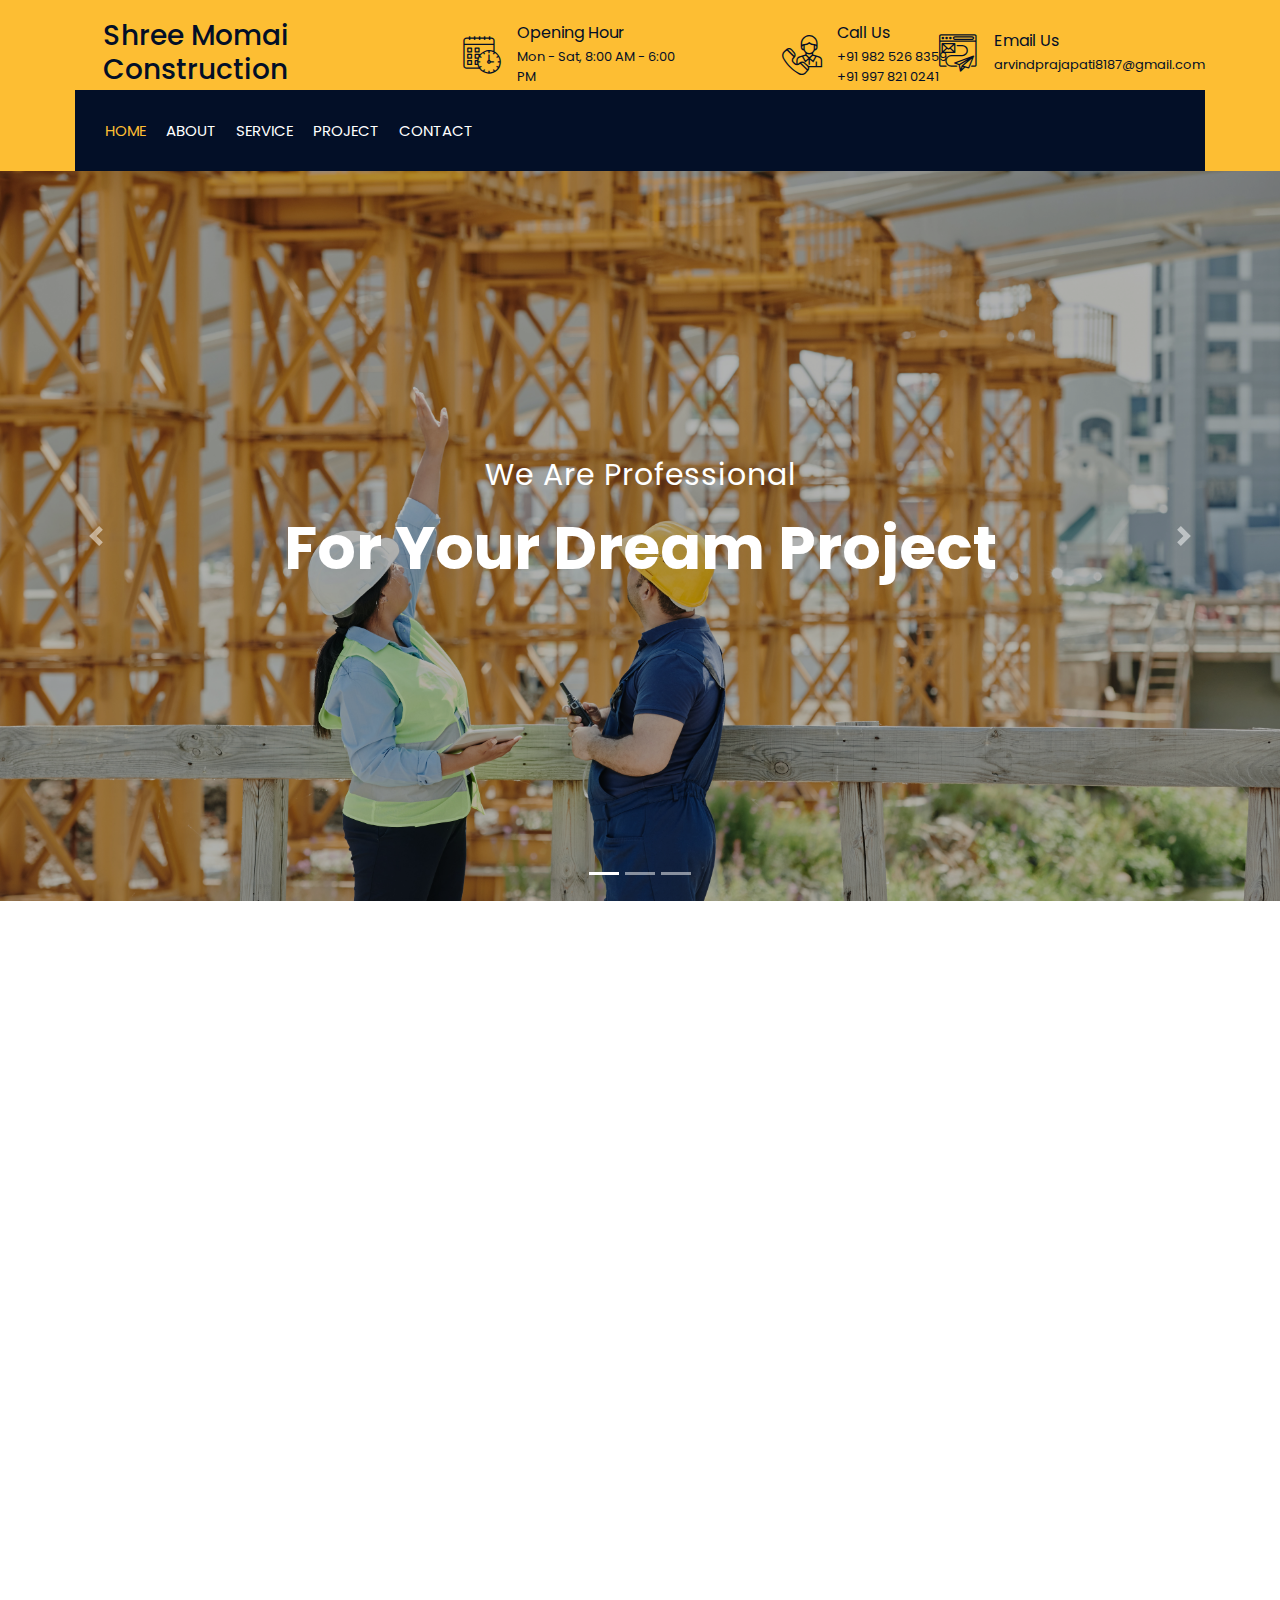
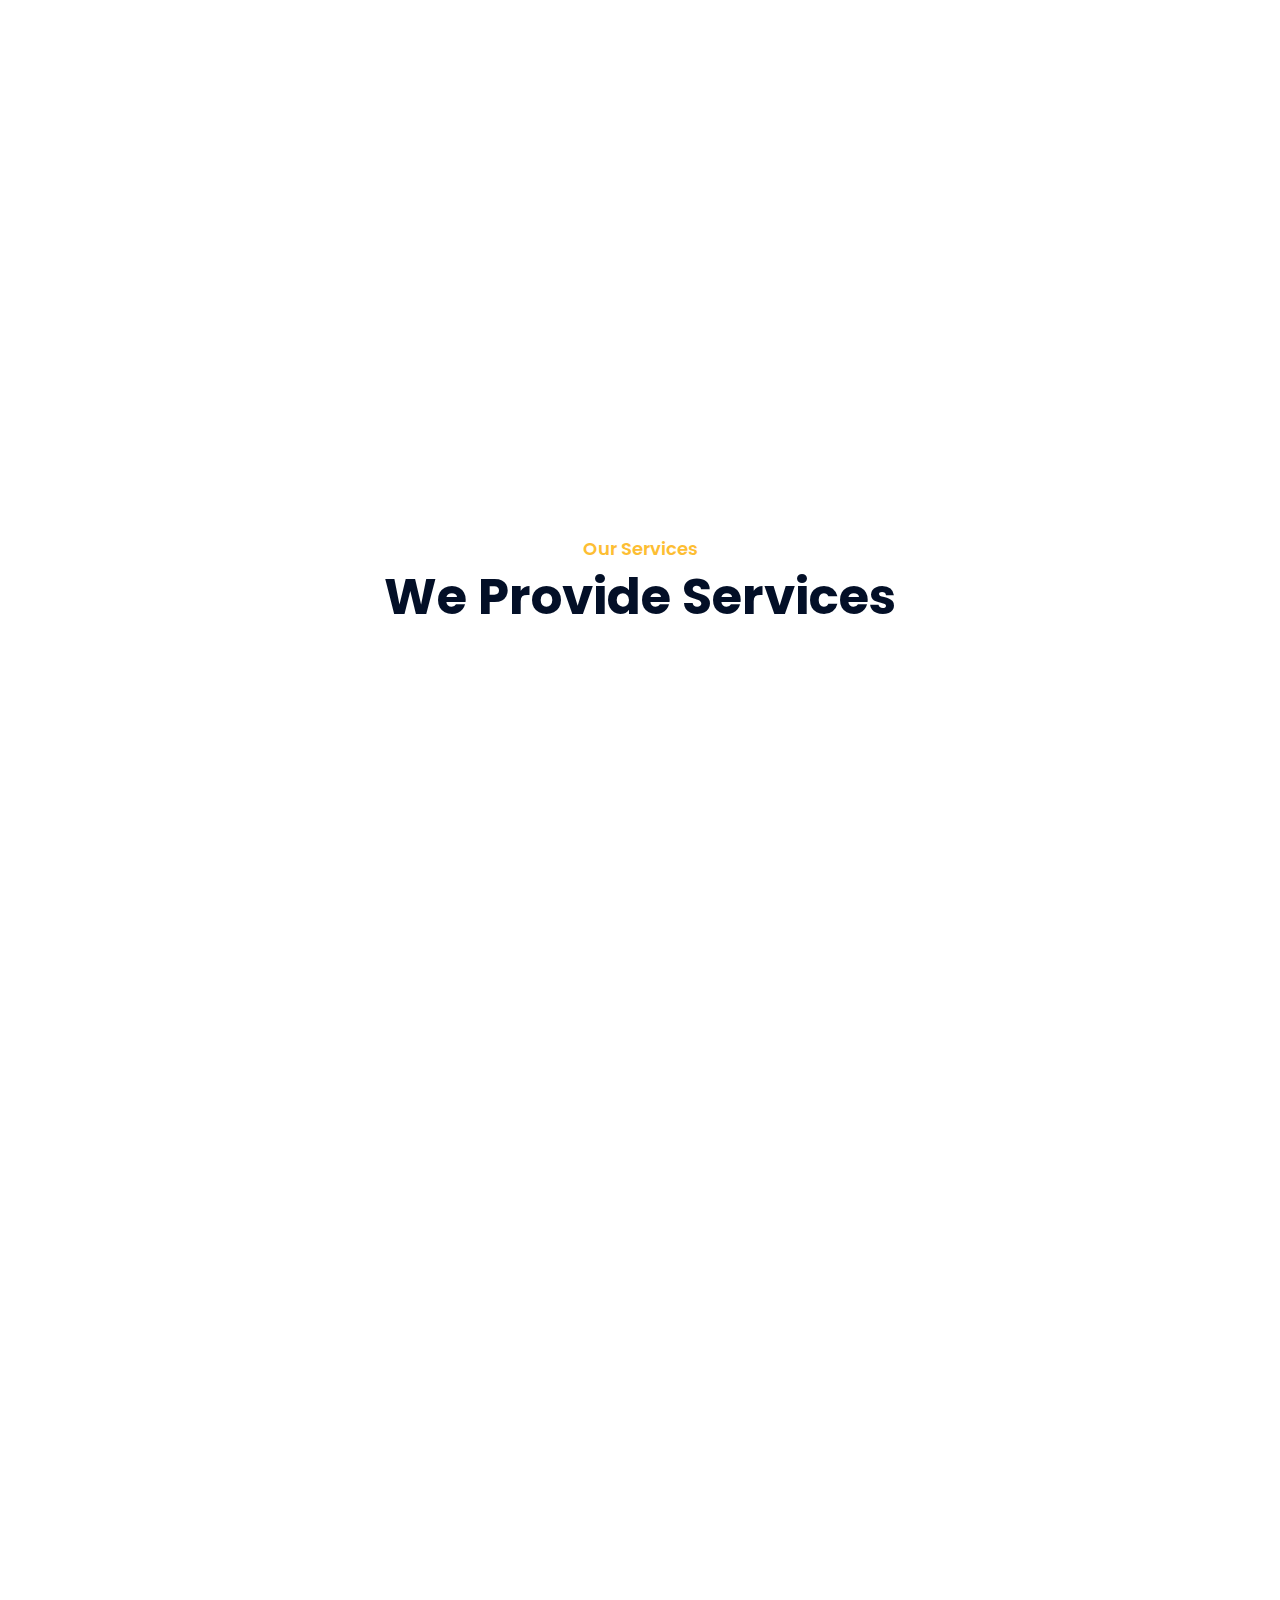
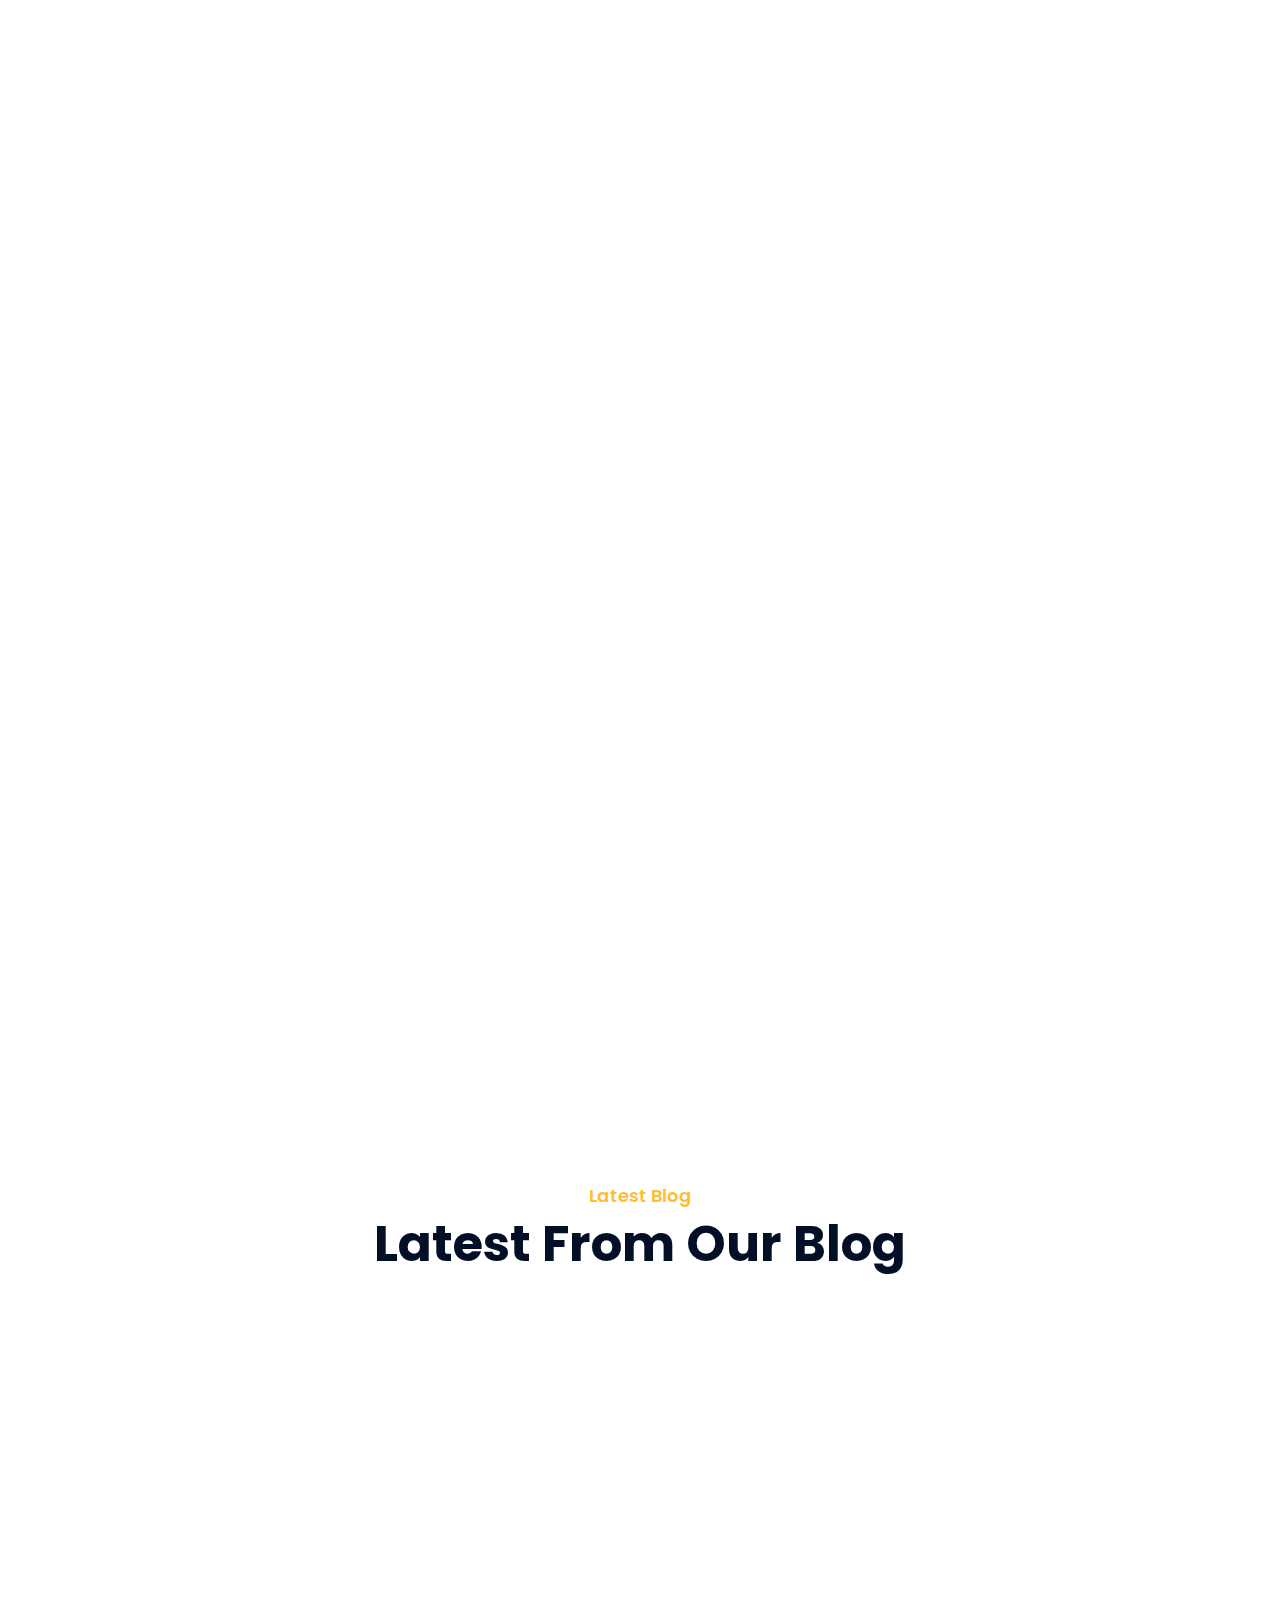
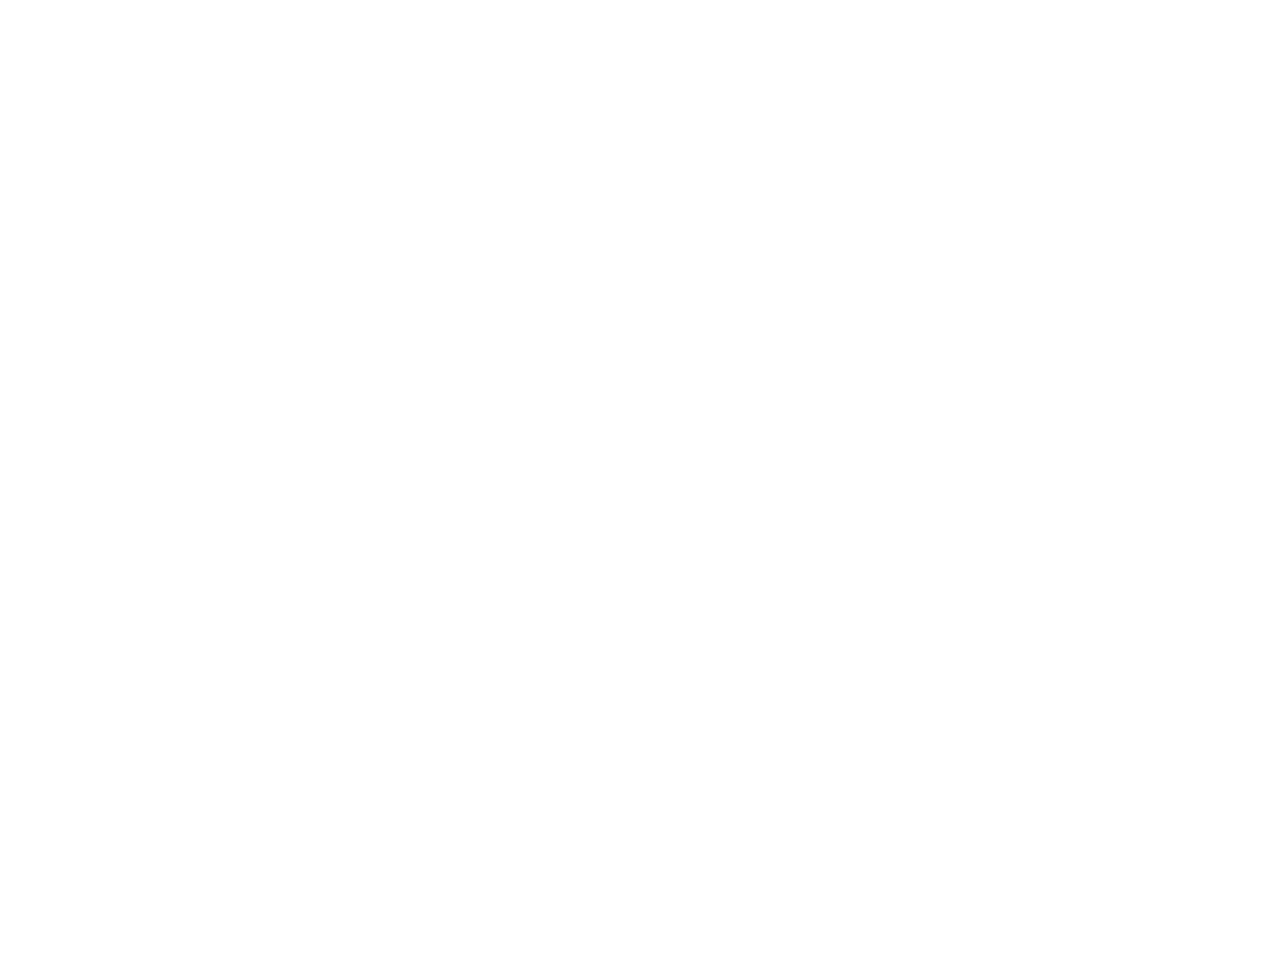
<file: index.html>
<!DOCTYPE html>
<html lang="en">
    <head>
        <meta charset="utf-8">
        <title>Momai Construction | Home</title>
        <meta content="width=device-width, initial-scale=1.0" name="viewport">
        <meta content="Construction Company Website Template" name="keywords">
        <meta content="Construction Company Website Template" name="description">

        <!-- Favicon -->
        <link href="img/favicon.ico" rel="icon">

        <!-- Google Font -->
        <link href="https://fonts.googleapis.com/css2?family=Poppins:wght@100;200;300;400;500;600;700;800;900&display=swap" rel="stylesheet">

        <!-- CSS Libraries -->
        <link href="https://stackpath.bootstrapcdn.com/bootstrap/4.4.1/css/bootstrap.min.css" rel="stylesheet">
        <link href="https://cdnjs.cloudflare.com/ajax/libs/font-awesome/5.10.0/css/all.min.css" rel="stylesheet">
        <link href="lib/flaticon/font/flaticon.css" rel="stylesheet"> 
        <link href="lib/animate/animate.min.css" rel="stylesheet">
        <link href="lib/owlcarousel/assets/owl.carousel.min.css" rel="stylesheet">
        <link href="lib/lightbox/css/lightbox.min.css" rel="stylesheet">
        <link href="lib/slick/slick.css" rel="stylesheet">
        <link href="lib/slick/slick-theme.css" rel="stylesheet">

        <link href="css/style.css" rel="stylesheet">
    </head>

    <body>
        <div class="wrapper">
            <!-- Top Bar Start -->
            <div class="top-bar">
                <div class="container-fluid">
                    <div class="row align-items-center">
                        <div class="col-lg-4 col-md-12">
                            <div class="logo">
                                <a href="index.html">
                                    <h3 class="heading-info">Shree Momai Construction</h3>
                                </a>
                            </div>
                        </div>
                        <div class="col-lg-8 col-md-7 d-none d-lg-block">
                            <div class="row">
                                <div class="col-4">
                                    <div class="top-bar-item">
                                        <div class="top-bar-icon">
                                            <i class="flaticon-calendar"></i>
                                        </div>
                                        <div class="top-bar-text">
                                            <h3>Opening Hour</h3>
                                            <p>Mon - Sat, 8:00 AM - 6:00 PM</p>
                                        </div>
                                    </div>
                                </div>
                                <div class="col-4">
                                    <div class="top-bar-item">
                                        <div class="top-bar-icon">
                                            <i class="flaticon-call"></i>
                                        </div>
                                        <div class="top-bar-text">
                                            <h3>Call Us</h3>
                                            <p><a href="tel:9825268359" class="email-info">+91 982 526 8359 <br/> +91 997 821 0241</a></p>
                                        </div>
                                    </div>
                                </div>
                                <div class="col-4">
                                    <div class="top-bar-item">
                                        <div class="top-bar-icon">
                                            <i class="flaticon-send-mail"></i>
                                        </div>
                                        <div class="top-bar-text">
                                            <h3>Email Us</h3>
                                            <p><a href="mailto:arvindprajapati8187@gmail.com" class="email-info">arvindprajapati8187@gmail.com</a></p>
                                        </div>
                                    </div>
                                </div>
                            </div>
                        </div>
                    </div>
                </div>
            </div>
            <!-- Top Bar End -->

            <!-- Nav Bar Start -->
            <div class="nav-bar">
                <div class="container-fluid">
                    <nav class="navbar navbar-expand-lg bg-dark navbar-dark">
                        <a href="#" class="navbar-brand">MENU</a>
                        <button type="button" class="navbar-toggler" data-toggle="collapse" data-target="#navbarCollapse">
                            <span class="navbar-toggler-icon"></span>
                        </button>

                        <div class="collapse navbar-collapse justify-content-between" id="navbarCollapse">
                            <div class="navbar-nav mr-auto">
                                <a href="index.html" class="nav-item nav-link active">Home</a>
                                <a href="about.html" class="nav-item nav-link">About</a>
                                <a href="service.html" class="nav-item nav-link">Service</a>
                                <a href="portfolio.html" class="nav-item nav-link">Project</a>
                                <a href="contact.html" class="nav-item nav-link">Contact</a>
                            </div>
                        </div>
                    </nav>
                </div>
            </div>
            <!-- Nav Bar End -->


            <!-- Carousel Start -->
            <div id="carousel" class="carousel slide" data-ride="carousel">
                <ol class="carousel-indicators">
                    <li data-target="#carousel" data-slide-to="0" class="active"></li>
                    <li data-target="#carousel" data-slide-to="1"></li>
                    <li data-target="#carousel" data-slide-to="2"></li>
                </ol>
                <div class="carousel-inner">
                    <div class="carousel-item active">
                        <img src="img/carousel-4.jpg" alt="Carousel Image">
                        <div class="carousel-caption">
                            <p class="animated fadeInRight">We Are Professional</p>
                            <h1 class="animated fadeInLeft">For Your Dream Project</h1>
                        </div>
                    </div>

                    <div class="carousel-item">
                        <img src="img/carousel-5.jpg" alt="Carousel Image">
                        <div class="carousel-caption">
                            <p class="animated fadeInRight">Professional Builder</p>
                            <h1 class="animated fadeInLeft">We Build Your Home</h1>
                        </div>
                    </div>

                    <div class="carousel-item">
                        <img src="img/carousel-6.jpg" alt="Carousel Image">
                        <div class="carousel-caption">
                            <p class="animated fadeInRight">We Are Trusted</p>
                            <h1 class="animated fadeInLeft">For Your Dream Home</h1>
                        </div>
                    </div>
                </div>

                <a class="carousel-control-prev" href="#carousel" role="button" data-slide="prev">
                    <span class="carousel-control-prev-icon" aria-hidden="true"></span>
                    <span class="sr-only">Previous</span>
                </a>
                <a class="carousel-control-next" href="#carousel" role="button" data-slide="next">
                    <span class="carousel-control-next-icon" aria-hidden="true"></span>
                    <span class="sr-only">Next</span>
                </a>
            </div>
            <!-- Carousel End -->


            <!-- Feature Start-->
            <div class="feature wow fadeInUp" data-wow-delay="0.1s">
                <div class="container-fluid">
                    <div class="row align-items-center">
                        <div class="col-lg-4 col-md-12">
                            <div class="feature-item">
                                <div class="feature-icon">
                                    <i class="flaticon-worker"></i>
                                </div>
                                <div class="feature-text">
                                    <h3>Expert Worker</h3>
                                    <p>The responsibilities of a construction worker will very depending on the role they carry out.</p>
                                </div>
                            </div>
                        </div>
                        <div class="col-lg-4 col-md-12">
                            <div class="feature-item">
                                <div class="feature-icon">
                                    <i class="flaticon-building"></i>
                                </div>
                                <div class="feature-text">
                                    <h3>Quality Work</h3>
                                    <p>Construction industry can be defined as the attainment of acceptable levels of performance from construction activities.</p>
                                </div>
                            </div>
                        </div>
                        <div class="col-lg-4 col-md-12">
                            <div class="feature-item">
                                <div class="feature-icon">
                                    <i class="flaticon-call"></i>
                                </div>
                                <div class="feature-text">
                                    <h3>24/7 Support</h3>
                                    <p>We are available 24/7 for customer support. <b>Shree Momai Construction</b> believes in quality works and materials.</p>
                                </div>
                            </div>
                        </div>
                    </div>
                </div>
            </div>
            <!-- Feature End-->


            <!-- About Start -->
            <div class="about wow fadeInUp" data-wow-delay="0.1s">
                <div class="container">
                    <div class="row align-items-center">
                        <div class="col-lg-5 col-md-6">
                            <div class="about-img">
                                <img src="img/about-1.jpg" alt="Image">
                            </div>
                        </div>
                        <div class="col-lg-7 col-md-6">
                            <div class="section-header text-left">
                                <p>Welcome to <b>Shree Momai Construction</b></p>
                                <h2>15 Years Experience</h2>
                            </div>
                            <div class="about-text">
                                <p>
                                    <b>Shree Momai Construction</b> is a Indian-based, Construction services company and is a leading builder in diverse market segments. The company has earned recognition for undertaking large and complex projects, fostering innovation, embracing emerging technologies, and making a difference for their clients, employees and community.
                                </p>
                                <p>
                                    Our reputation for integrity, working safely, delivering complex and challenging projects, and driving innovation to bring our whole industry forward has been earned over many years.
                                </p>
                            </div>
                        </div>
                    </div>
                </div>
            </div>
            <!-- About End -->


            <!-- Fact Start -->
            <div class="fact">
                <div class="container-fluid">
                    <div class="row counters">
                        <div class="col-md-6 fact-left wow slideInLeft">
                            <div class="row">
                                <div class="col-6">
                                    <div class="fact-icon">
                                        <i class="flaticon-worker"></i>
                                    </div>
                                    <div class="fact-text">
                                        <h2 data-toggle="counter-up">109</h2>
                                        <p>Expert Workers</p>
                                    </div>
                                </div>
                                <div class="col-6">
                                    <div class="fact-icon">
                                        <i class="flaticon-building"></i>
                                    </div>
                                    <div class="fact-text">
                                        <h2 data-toggle="counter-up">250</h2>
                                        <p>Happy Clients</p>
                                    </div>
                                </div>
                            </div>
                        </div>
                        <div class="col-md-6 fact-right wow slideInRight">
                            <div class="row">
                                <div class="col-6">
                                    <div class="fact-icon">
                                        <i class="flaticon-address"></i>
                                    </div>
                                    <div class="fact-text">
                                        <h2 data-toggle="counter-up">350</h2>
                                        <p>Completed Projects</p>
                                    </div>
                                </div>
                                <div class="col-6">
                                    <div class="fact-icon">
                                        <i class="flaticon-crane"></i>
                                    </div>
                                    <div class="fact-text">
                                        <h2 data-toggle="counter-up">120</h2>
                                        <p>Running Projects</p>
                                    </div>
                                </div>
                            </div>
                        </div>
                    </div>
                </div>
            </div>
            <!-- Fact End -->


            <!-- Service Start -->
            <div class="service">
                <div class="container">
                    <div class="section-header text-center">
                        <p>Our Services</p>
                        <h2>We Provide Services</h2>
                    </div>
                    <div class="row">
                        <div class="col-lg-4 col-md-6 wow fadeInUp" data-wow-delay="0.1s">
                            <div class="service-item">
                                <div class="service-img">
                                    <img src="img/service-1.jpg" alt="Image">
                                    <div class="service-overlay">
                                        <p>
                                            When there is a plan to develop a new building, it is very necessary to have an idea about the start and the end of the building project.
                                        </p>
                                    </div>
                                </div>
                                <div class="service-text">
                                    <h3>Building Construction</h3>
                                    <a class="btn" href="img/service-1.jpg" data-lightbox="service">+</a>
                                </div>
                            </div>
                        </div>
                        <div class="col-lg-4 col-md-6 wow fadeInUp" data-wow-delay="0.2s">
                            <div class="service-item">
                                <div class="service-img">
                                    <img src="img/service-2.jpg" alt="Image">
                                    <div class="service-overlay">
                                        <p>
                                            The term <b>renovation</b> refers to the process of returning something to a good state of repair. In the construction industry, renovation refers to the process of improving or modernising an old, damaged or defective building.
                                        </p>
                                    </div>
                                </div>
                                <div class="service-text">
                                    <h3>House Renovation</h3>
                                    <a class="btn" href="img/service-2.jpg" data-lightbox="service">+</a>
                                </div>
                            </div>
                        </div>
                        <div class="col-lg-4 col-md-6 wow fadeInUp" data-wow-delay="0.3s">
                            <div class="service-item">
                                <div class="service-img">
                                    <img src="img/service-3.jpg" alt="Image">
                                    <div class="service-overlay">
                                        <p>
                                            Architecture as 'the practice of the architect' refers to planning, designing and constructing form, space and ambience. It extends from urban design and masterplanning to building design, the design of individual spaces and even fixtures and fittings.
                                        </p>
                                    </div>
                                </div>
                                <div class="service-text">
                                    <h3>Architecture Design</h3>
                                    <a class="btn" href="img/service-3.jpg" data-lightbox="service">+</a>
                                </div>
                            </div>
                        </div>
                        <div class="col-lg-4 col-md-6 wow fadeInUp" data-wow-delay="0.4s">
                            <div class="service-item">
                                <div class="service-img">
                                    <img src="img/service-4.jpg" alt="Image">
                                    <div class="service-overlay">
                                        <p>
                                            Interior design is the art and science of enhancing the interior of a building to achieve a healthier and more aesthetically pleasing environment for the people using the space. An interior designer is someone who plans, researches, coordinates, and manages such enhancement projects.
                                        </p>
                                    </div>
                                </div>
                                <div class="service-text">
                                    <h3>Interior Design</h3>
                                    <a class="btn" href="img/service-4.jpg" data-lightbox="service">+</a>
                                </div>
                            </div>
                        </div>
                        <div class="col-lg-4 col-md-6 wow fadeInUp" data-wow-delay="0.5s">
                            <div class="service-item">
                                <div class="service-img">
                                    <img src="img/service-5.jpg" alt="Image">
                                    <div class="service-overlay">
                                        <p>
                                            Building repairs and maintenance services mainly includes works undertaken for maintaining proper condition of buildings, its services and works in ordinary use. The use for which buildings are designed is the main factor in determining the required standard of maintenance.
                                        </p>
                                    </div>
                                </div>
                                <div class="service-text">
                                    <h3>Fixing & Support</h3>
                                    <a class="btn" href="img/service-5.jpg" data-lightbox="service">+</a>
                                </div>
                            </div>
                        </div>
                        <div class="col-lg-4 col-md-6 wow fadeInUp" data-wow-delay="0.6s">
                            <div class="service-item">
                                <div class="service-img">
                                    <img src="img/service-6.jpg" alt="Image">
                                    <div class="service-overlay">
                                        <p>
                                            The painting work procedure is the finishing item in any construction. Painting affects the total appearance of a building from inside and outside. Therefore, it should be carried out with the great skill of workmanship.
                                        </p>
                                    </div>
                                </div>
                                <div class="service-text">
                                    <h3>Painting</h3>
                                    <a class="btn" href="img/service-6.jpg" data-lightbox="service">+</a>
                                </div>
                            </div>
                        </div>
                    </div>
                </div>
            </div>
            <!-- Service End -->


            <!-- Video Start -->
            <div class="video wow fadeIn" data-wow-delay="0.1s">
                <div class="container">
                    <button type="button" class="btn-play" data-toggle="modal" data-src="img/video.mp4" data-target="#videoModal">
                        <span></span>
                    </button>
                </div>
            </div>
            
            <div class="modal fade" id="videoModal" tabindex="-1" role="dialog" aria-labelledby="exampleModalLabel" aria-hidden="true">
                <div class="modal-dialog" role="document">
                    <div class="modal-content">
                        <div class="modal-body">
                            <button type="button" class="close" data-dismiss="modal" aria-label="Close">
                                <span aria-hidden="true">&times;</span>
                            </button>        
                            <!-- 16:9 aspect ratio -->
                            <div class="embed-responsive embed-responsive-16by9">
                                <iframe class="embed-responsive-item" src="" id="video"  allowscriptaccess="always" allow="autoplay"></iframe>
                            </div>
                        </div>
                    </div>
                </div>
            </div>
            <!-- Video End -->


            <!-- Testimonial Start -->
            <div class="testimonial wow fadeIn" data-wow-delay="0.1s">
                <div class="container">
                    <div class="row">
                        <div class="col-12">
                            <div class="testimonial-slider-nav">
                                <div class="slider-nav"><img src="img/testimonial-1.jpg" alt="Testimonial"></div>
                                <div class="slider-nav"><img src="img/testimonial-2.jpg" alt="Testimonial"></div>
                                <div class="slider-nav"><img src="img/testimonial-3.jpg" alt="Testimonial"></div>
                                <div class="slider-nav"><img src="img/testimonial-4.jpg" alt="Testimonial"></div>
                            </div>
                        </div>
                    </div>
                    <div class="row">
                        <div class="col-12">
                            <div class="testimonial-slider">
                                <div class="slider-item">
                                    <h3>Nilesh Patel</h3>
                                    <p>They did such a great job and were quick and efficient. Also, our backyard is cleaner now than it was before they came! We would definitely recommend to anyone looking to have their roof replaced.</p>
                                </div>
                                <div class="slider-item">
                                    <h3>Yogesh Ahir</h3>
                                    <p>Super, dependable family owned company. Does top notch work and great to work with. Very professional, and there to take care of your family’s biggest investment Highly recommend this company.</p>
                                </div>
                                <div class="slider-item">
                                    <h3>Divesh Desai</h3>
                                    <p>We have been lucky to have worked together with Shree Momai Construction on several projects over the past year. They offer professional quality in all of their projects. Any homeowner choosing to work with them will be very pleased and extremely satisfied.</p>
                                </div>
                                <div class="slider-item">
                                    <h3>Yash Sharma</h3>
                                    <p>I highly recommend Shree Momai Construction. The estimate was done by the owner and he stayed right on target. They crew is very skilled. They were efficient, responsive and easy to communicate with. Our siding and awnings look amazing! It feels like we are in a brand new house.</p>
                                </div>
                            </div>
                        </div>
                    </div>
                </div>
            </div>
            <!-- Testimonial End -->


            <!-- Blog Start -->
            <div class="blog">
                <div class="container">
                    <div class="section-header text-center">
                        <p>Latest Blog</p>
                        <h2>Latest From Our Blog</h2>
                    </div>
                    <div class="row">
                        <div class="col-lg-4 col-md-6 wow fadeInUp" data-wow-delay="0.2s">
                            <div class="blog-item">
                                <div class="blog-img">
                                    <img src="img/latest-blog-1.jpg" alt="Image">
                                </div>
                                <div class="blog-title">
                                    <h3>Bhatia - Surat</h3>
                                    <a class="btn" href="">+</a>
                                </div>
                                <div class="blog-text">
                                    <p>
                                        When we started our journey towards a more comfortable home for our family, initially we were hesitating with other ideas such as moving to a larger home, or knocking down and rebuilding.The site was left clean and tidy at the end of each day. 
                                    </p>
                                </div>
                            </div>
                        </div>
                        <div class="col-lg-4 col-md-6 wow fadeInUp">
                            <div class="blog-item">
                                <div class="blog-img">
                                    <img src="img/latest-blog-2.jpg" alt="Image">
                                </div>
                                <div class="blog-title">
                                    <h3>Vesu - Surat</h3>
                                    <a class="btn" href="">+</a>
                                </div>
                                <div class="blog-text">
                                    <p>
                                        The designer added a lot of value giving us more functionality and storage plus improved the look /appeal of our addition from the street. The building team were very courteous but most importantly very good.
                                    </p>
                                </div>
                            </div>
                        </div>
                        <div class="col-lg-4 col-md-6 wow fadeInUp" data-wow-delay="0.2s">
                            <div class="blog-item">
                                <div class="blog-img">
                                    <img src="img/latest-blog-3.jpg" alt="Image">
                                </div>
                                <div class="blog-title">
                                    <h3>Sachin - Surat</h3>
                                    <a class="btn" href="">+</a>
                                </div>
                                <div class="blog-text">
                                    <p>
                                        It is with pleasure that we provide a recommendation for Addbuild. We added a master bedroom, ensuite, and walk in robe to our existing two storey home. From the beginning we felt very comfortable with Addbuild's approach.  
                                    </p>
                                </div>
                            </div>
                        </div>
                    </div>
                </div>
            </div>
            <!-- Blog End -->


            <!-- Footer Start -->
            <div class="footer wow fadeIn" data-wow-delay="0.3s">
                <div class="container">
                    <div class="row">
                        <div class="col-md-6 col-lg-3">
                            <div class="footer-contact">
                                <h2>Office Contact</h2>
                                <p><i class="fa fa-map-marker-alt"></i>327, Santinagar Karan Gam Surat, Gujarat - 394305</p>
                                <p><i class="fa fa-phone-alt"></i>+91 982 526 8359 <br/> +91 997 821 0241</p>
                                <div class="email-container">
                                    <i class="fas fa-envelope"></i>
                                    <p>arvindprajapati8187@gmail.com</p>
                                </div>
                            </div>
                        </div>
                        <div class="col-md-6 col-lg-3">
                            <div class="footer-link">
                                <h2>Services Areas</h2>
                                <a href="">Building Construction</a>
                                <a href="">House Renovation</a>
                                <a href="">Architecture Design</a>
                                <a href="">Interior Design</a>
                                <a href="">Painting</a>
                            </div>
                        </div>
                        <div class="col-md-6 col-lg-3">
                            <div class="footer-link">
                                <h2>Useful Pages</h2>
                                <a href="about.html">About Us</a>
                                <a href="contact.html">Contact Us</a>
                                <a href="service.html">Service</a>
                                <a href="portfolio.html">Projects</a>
                            </div>
                        </div>
                    </div>
                </div>
                <div class="container copyright">
                    <div class="row">
                        <div class="col-md-6">
                            <p>&copy; <script>document.write(new Date().getFullYear())</script> <a href="#">Shree Momai Construction</a>, All Right Reserved.</p>
                        </div>
                        <div class="col-md-6">
                            <p>Designed By <a href="javascript:void(0)">Jaydeep Prajapati & Harsh Lad</a></p>
                        </div>
                    </div>
                </div>
            </div>
            <!-- Footer End -->

            <a href="#" class="back-to-top"><i class="fa fa-chevron-up"></i></a>
        </div>

        <!-- JavaScript Libraries -->
        <script src="https://code.jquery.com/jquery-3.4.1.min.js"></script>
        <script src="https://stackpath.bootstrapcdn.com/bootstrap/4.4.1/js/bootstrap.bundle.min.js"></script>
        <script src="lib/easing/easing.min.js"></script>
        <script src="lib/wow/wow.min.js"></script>
        <script src="lib/owlcarousel/owl.carousel.min.js"></script>
        <script src="lib/isotope/isotope.pkgd.min.js"></script>
        <script src="lib/lightbox/js/lightbox.min.js"></script>
        <script src="lib/waypoints/waypoints.min.js"></script>
        <script src="lib/counterup/counterup.min.js"></script>
        <script src="lib/slick/slick.min.js"></script>

        <!-- Template Javascript -->
        <script src="js/main.js"></script>
    </body>
</html>
</file>
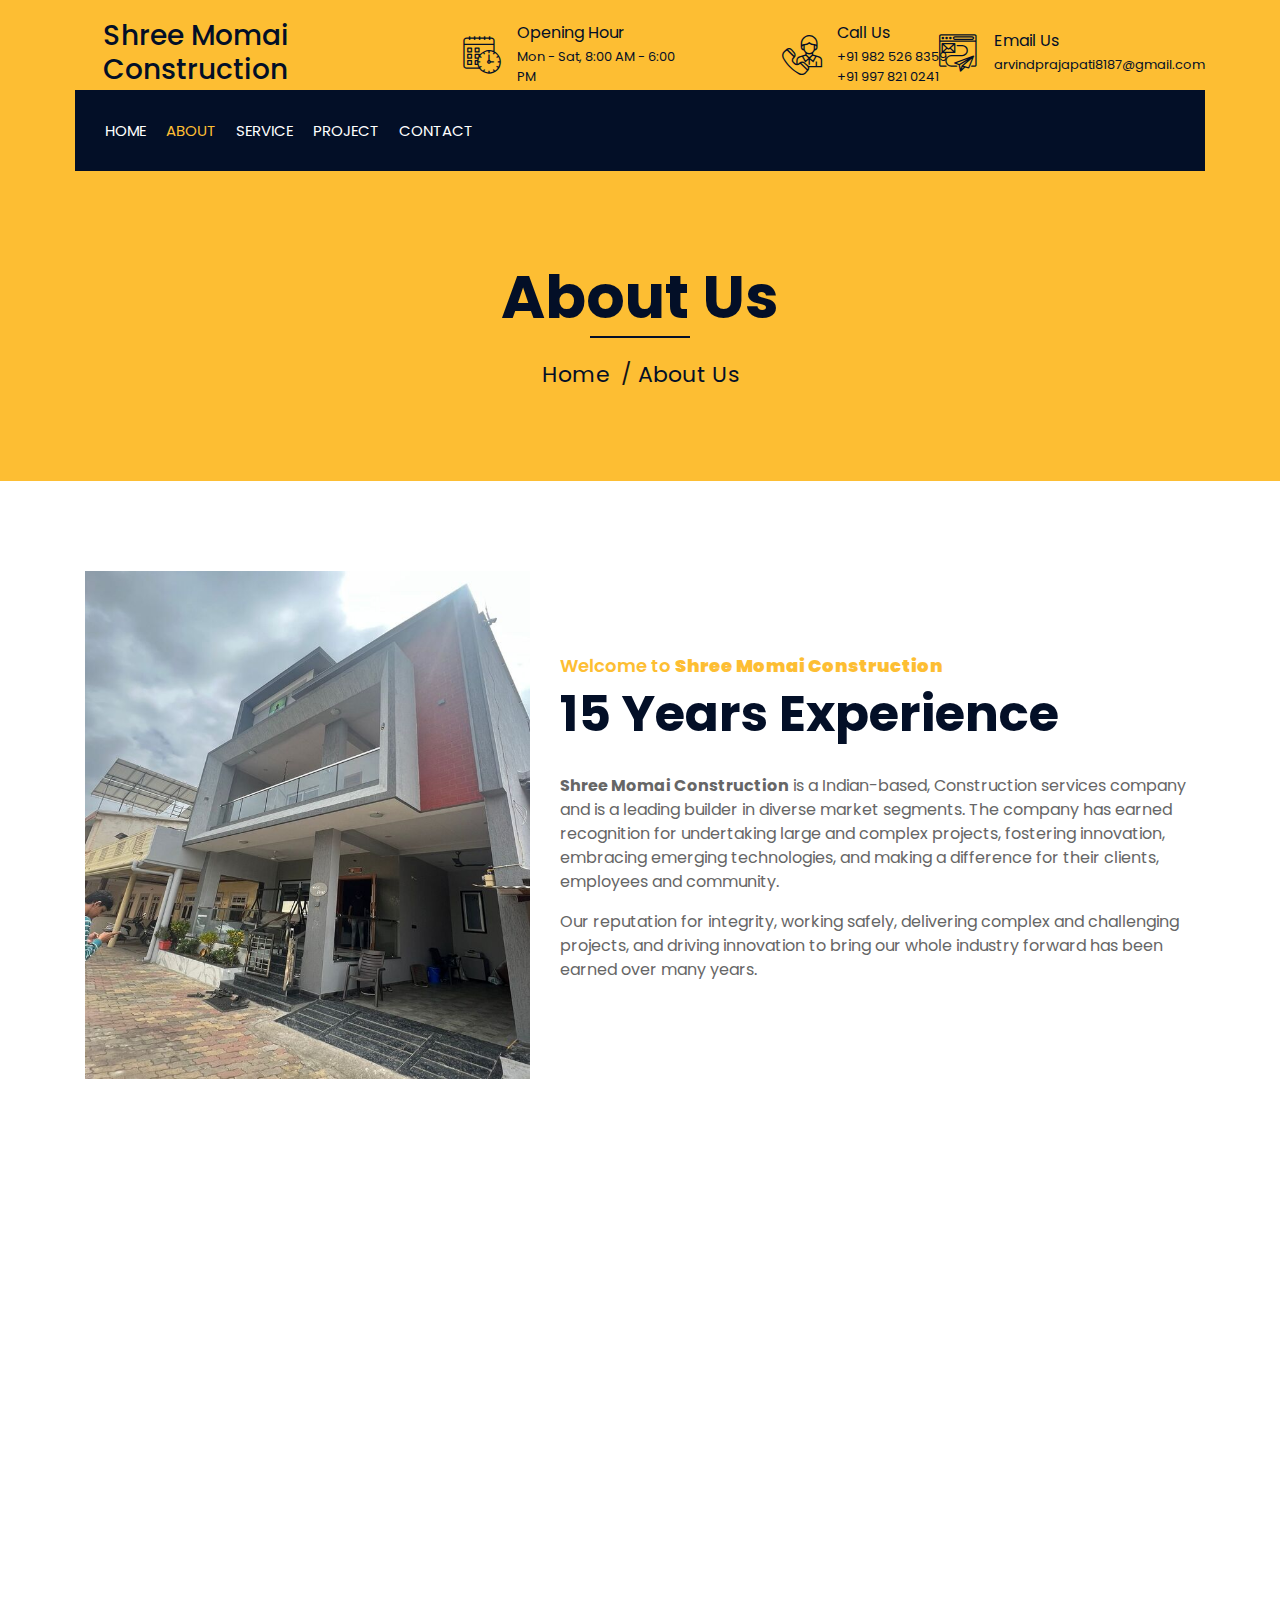
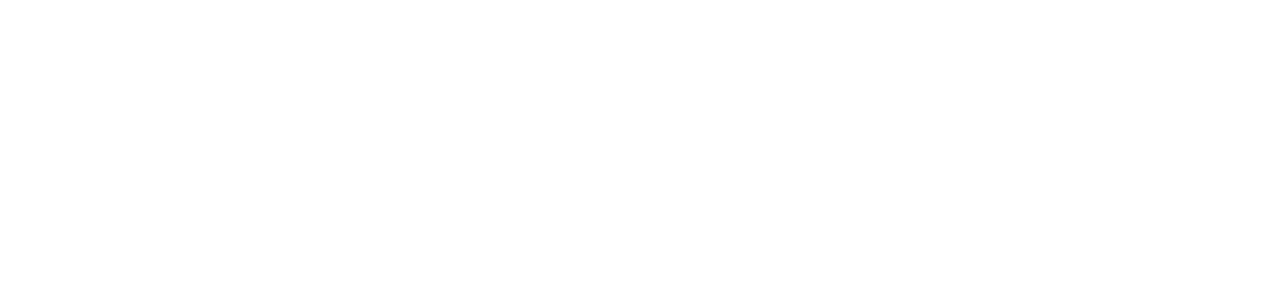
<file: about.html>
<!DOCTYPE html>
<html lang="en">
    <head>
        <meta charset="utf-8">
        <title>Momai Construction | About Us</title>
        <meta content="width=device-width, initial-scale=1.0" name="viewport">
        <meta content="Construction Company Website Template" name="keywords">
        <meta content="Construction Company Website Template" name="description">

        <!-- Favicon -->
        <link href="img/favicon.ico" rel="icon">

        <!-- Google Font -->
        <link href="https://fonts.googleapis.com/css2?family=Poppins:wght@100;200;300;400;500;600;700;800;900&display=swap" rel="stylesheet">

        <!-- CSS Libraries -->
        <link href="https://stackpath.bootstrapcdn.com/bootstrap/4.4.1/css/bootstrap.min.css" rel="stylesheet">
        <link href="https://cdnjs.cloudflare.com/ajax/libs/font-awesome/5.10.0/css/all.min.css" rel="stylesheet">
        <link href="lib/flaticon/font/flaticon.css" rel="stylesheet"> 
        <link href="lib/animate/animate.min.css" rel="stylesheet">
        <link href="lib/owlcarousel/assets/owl.carousel.min.css" rel="stylesheet">
        <link href="lib/lightbox/css/lightbox.min.css" rel="stylesheet">
        <link href="lib/slick/slick.css" rel="stylesheet">
        <link href="lib/slick/slick-theme.css" rel="stylesheet">

        <!-- Template Stylesheet -->
        <link href="css/style.css" rel="stylesheet">
    </head>

    <body>
        <div class="wrapper">
            <!-- Top Bar Start -->
            <div class="top-bar">
                <div class="container-fluid">
                    <div class="row align-items-center">
                        <div class="col-lg-4 col-md-12">
                            <div class="logo">
                                <a href="index.html">
                                    <h3 class="heading-info">Shree Momai Construction</h3>
                                </a>
                            </div>
                        </div>
                        <div class="col-lg-8 col-md-7 d-none d-lg-block">
                            <div class="row">
                                <div class="col-4">
                                    <div class="top-bar-item">
                                        <div class="top-bar-icon">
                                            <i class="flaticon-calendar"></i>
                                        </div>
                                        <div class="top-bar-text">
                                            <h3>Opening Hour</h3>
                                            <p>Mon - Sat, 8:00 AM - 6:00 PM</p>
                                        </div>
                                    </div>
                                </div>
                                <div class="col-4">
                                    <div class="top-bar-item">
                                        <div class="top-bar-icon">
                                            <i class="flaticon-call"></i>
                                        </div>
                                        <div class="top-bar-text">
                                            <h3>Call Us</h3>
                                            <p><a href="tel:9825268359" class="email-info">+91 982 526 8359 <br/> +91 997 821 0241</a></p>
                                        </div>
                                    </div>
                                </div>
                                <div class="col-4">
                                    <div class="top-bar-item">
                                        <div class="top-bar-icon">
                                            <i class="flaticon-send-mail"></i>
                                        </div>
                                        <div class="top-bar-text">
                                            <h3>Email Us</h3>
                                            <p><a href="mailto:arvindprajapati8187@gmail.com" class="email-info">arvindprajapati8187@gmail.com</a></p>
                                        </div>
                                    </div>
                                </div>
                            </div>
                        </div>
                    </div>
                </div>
            </div>
            <!-- Top Bar End -->

            <!-- Nav Bar Start -->
            <div class="nav-bar">
                <div class="container-fluid">
                    <nav class="navbar navbar-expand-lg bg-dark navbar-dark">
                        <a href="#" class="navbar-brand">MENU</a>
                        <button type="button" class="navbar-toggler" data-toggle="collapse" data-target="#navbarCollapse">
                            <span class="navbar-toggler-icon"></span>
                        </button>

                        <div class="collapse navbar-collapse justify-content-between" id="navbarCollapse">
                            <div class="navbar-nav mr-auto">
                                <a href="index.html" class="nav-item nav-link">Home</a>
                                <a href="about.html" class="nav-item nav-link active">About</a>
                                <a href="service.html" class="nav-item nav-link">Service</a>
                                <a href="portfolio.html" class="nav-item nav-link">Project</a>
                                <a href="contact.html" class="nav-item nav-link">Contact</a>
                            </div>
                        </div>
                    </nav>
                </div>
            </div>
            <!-- Nav Bar End -->
            
            
            <!-- Page Header Start -->
            <div class="page-header">
                <div class="container">
                    <div class="row">
                        <div class="col-12">
                            <h2>About Us</h2>
                        </div>
                        <div class="col-12">
                            <a href="">Home</a>
                            <a href="">About Us</a>
                        </div>
                    </div>
                </div>
            </div>
            <!-- Page Header End -->


            <!-- About Start -->
            <div class="about wow fadeInUp" data-wow-delay="0.1s">
                <div class="container">
                    <div class="row align-items-center">
                        <div class="col-lg-5 col-md-6">
                            <div class="about-img">
                                <img src="img/about-1.jpg" alt="Image">
                            </div>
                        </div>
                        <div class="col-lg-7 col-md-6">
                            <div class="section-header text-left">
                                <p>Welcome to <b>Shree Momai Construction</b></p>
                                <h2>15 Years Experience</h2>
                            </div>
                            <div class="about-text">
                                <p>
                                    <b>Shree Momai Construction</b> is a Indian-based, Construction services company and is a leading builder in diverse market segments. The company has earned recognition for undertaking large and complex projects, fostering innovation, embracing emerging technologies, and making a difference for their clients, employees and community.
                                </p>
                                <p>
                                    Our reputation for integrity, working safely, delivering complex and challenging projects, and driving innovation to bring our whole industry forward has been earned over many years.
                                </p>
                            </div>
                        </div>
                    </div>
                </div>
            </div>
            <!-- About End -->
            
            
            <!-- Fact Start -->
            <div class="fact">
                <div class="container-fluid">
                    <div class="row counters">
                        <div class="col-md-6 fact-left wow slideInLeft">
                            <div class="row">
                                <div class="col-6">
                                    <div class="fact-icon">
                                        <i class="flaticon-worker"></i>
                                    </div>
                                    <div class="fact-text">
                                        <h2 data-toggle="counter-up">109</h2>
                                        <p>Expert Workers</p>
                                    </div>
                                </div>
                                <div class="col-6">
                                    <div class="fact-icon">
                                        <i class="flaticon-building"></i>
                                    </div>
                                    <div class="fact-text">
                                        <h2 data-toggle="counter-up">250</h2>
                                        <p>Happy Clients</p>
                                    </div>
                                </div>
                            </div>
                        </div>
                        <div class="col-md-6 fact-right wow slideInRight">
                            <div class="row">
                                <div class="col-6">
                                    <div class="fact-icon">
                                        <i class="flaticon-address"></i>
                                    </div>
                                    <div class="fact-text">
                                        <h2 data-toggle="counter-up">350</h2>
                                        <p>Completed Projects</p>
                                    </div>
                                </div>
                                <div class="col-6">
                                    <div class="fact-icon">
                                        <i class="flaticon-crane"></i>
                                    </div>
                                    <div class="fact-text">
                                        <h2 data-toggle="counter-up">120</h2>
                                        <p>Running Projects</p>
                                    </div>
                                </div>
                            </div>
                        </div>
                    </div>
                </div>
            </div>
            <!-- Fact End -->


            <!-- Footer Start -->
            <div class="footer wow fadeIn" data-wow-delay="0.3s">
                <div class="container">
                    <div class="row">
                        <div class="col-md-6 col-lg-3">
                            <div class="footer-contact">
                                <h2>Office Contact</h2>
                                <p><i class="fa fa-map-marker-alt"></i>327, Santinagar Karan Gam Surat, Gujarat - 394305</p>
                                <p><i class="fa fa-phone-alt"></i>+91 982 526 8359 <br/> +91 997 821 0241</p>
                                <div class="email-container">
                                    <i class="fas fa-envelope"></i>
                                    <p>arvindprajapati8187@gmail.com</p>
                                </div>
                            </div>
                        </div>
                        <div class="col-md-6 col-lg-3">
                            <div class="footer-link">
                                <h2>Services Areas</h2>
                                <a href="">Building Construction</a>
                                <a href="">House Renovation</a>
                                <a href="">Architecture Design</a>
                                <a href="">Interior Design</a>
                                <a href="">Painting</a>
                            </div>
                        </div>
                        <div class="col-md-6 col-lg-3">
                            <div class="footer-link">
                                <h2>Useful Pages</h2>
                                <a href="about.html">About Us</a>
                                <a href="contact.html">Contact Us</a>
                                <a href="service.html">Service</a>
                                <a href="portfolio.html">Projects</a>
                            </div>
                        </div>
                    </div>
                </div>
                <div class="container copyright">
                    <div class="row">
                        <div class="col-md-6">
                            <p>&copy; <script>document.write(new Date().getFullYear())</script> <a href="#">Shree Momai Construction</a>, All Right Reserved.</p>
                        </div>
                        <div class="col-md-6">
                            <p>Designed By <a href="javascript:void(0)">Jaydeep Prajapati & Harsh Lad</a></p>
                        </div>
                    </div>
                </div>
            </div>
            <!-- Footer End -->

            <a href="#" class="back-to-top"><i class="fa fa-chevron-up"></i></a>
        </div>

        <!-- JavaScript Libraries -->
        <script src="https://code.jquery.com/jquery-3.4.1.min.js"></script>
        <script src="https://stackpath.bootstrapcdn.com/bootstrap/4.4.1/js/bootstrap.bundle.min.js"></script>
        <script src="lib/easing/easing.min.js"></script>
        <script src="lib/wow/wow.min.js"></script>
        <script src="lib/owlcarousel/owl.carousel.min.js"></script>
        <script src="lib/isotope/isotope.pkgd.min.js"></script>
        <script src="lib/lightbox/js/lightbox.min.js"></script>
        <script src="lib/waypoints/waypoints.min.js"></script>
        <script src="lib/counterup/counterup.min.js"></script>
        <script src="lib/slick/slick.min.js"></script>

        <!-- Template Javascript -->
        <script src="js/main.js"></script>
    </body>
</html>
</file>
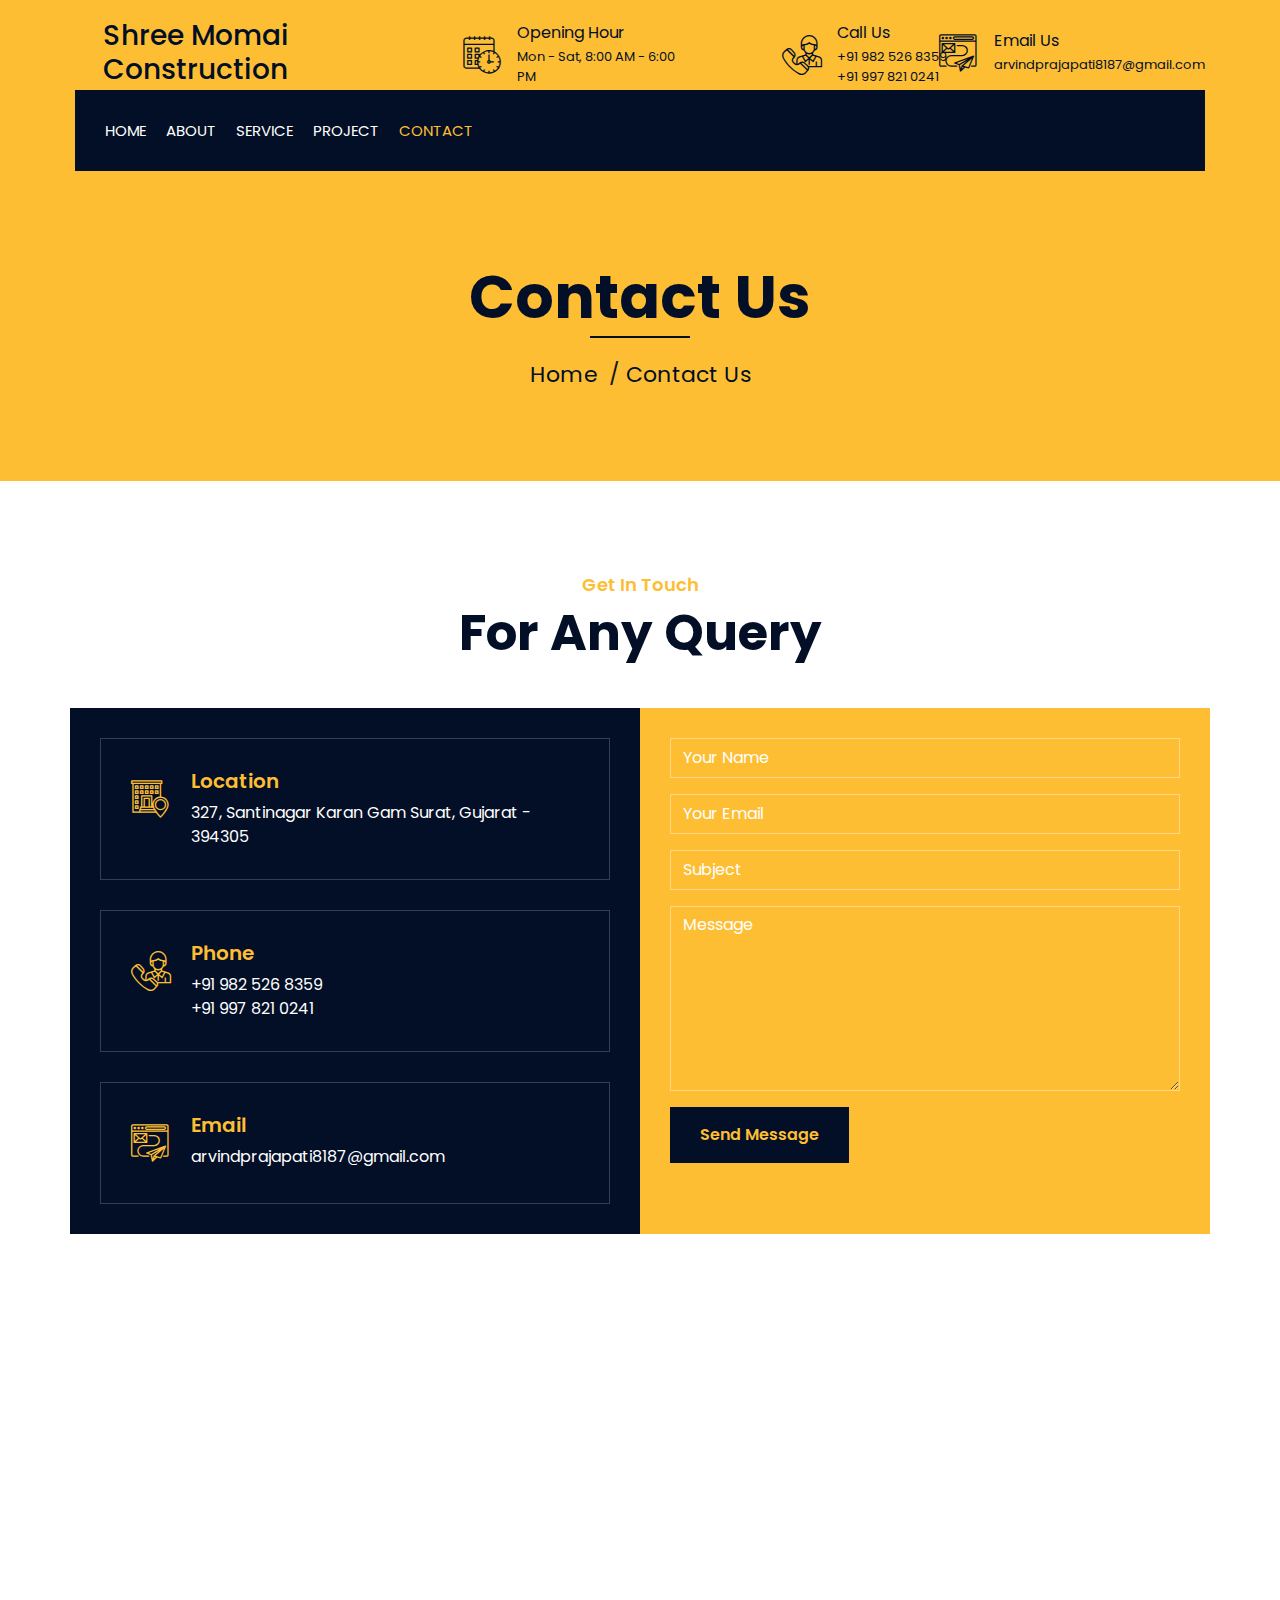
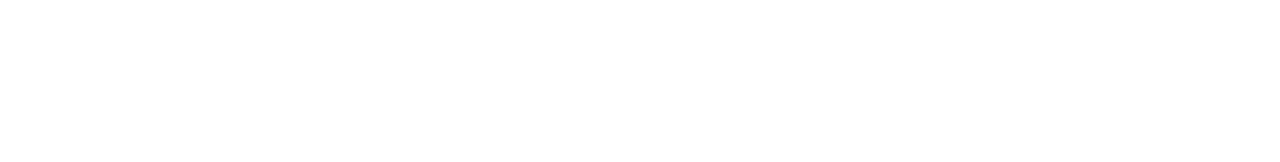
<file: contact.html>
<!DOCTYPE html>
<html lang="en">
    <head>
        <meta charset="utf-8">
        <title>Momai Construction | Contact</title>
        <meta content="width=device-width, initial-scale=1.0" name="viewport">
        <meta content="Construction Company Website Template" name="keywords">
        <meta content="Construction Company Website Template" name="description">

        <!-- Favicon -->
        <link href="img/favicon.ico" rel="icon">

        <!-- Google Font -->
        <link href="https://fonts.googleapis.com/css2?family=Poppins:wght@100;200;300;400;500;600;700;800;900&display=swap" rel="stylesheet">

        <!-- CSS Libraries -->
        <link href="https://stackpath.bootstrapcdn.com/bootstrap/4.4.1/css/bootstrap.min.css" rel="stylesheet">
        <link href="https://cdnjs.cloudflare.com/ajax/libs/font-awesome/5.10.0/css/all.min.css" rel="stylesheet">
        <link href="lib/flaticon/font/flaticon.css" rel="stylesheet"> 
        <link href="lib/animate/animate.min.css" rel="stylesheet">
        <link href="lib/owlcarousel/assets/owl.carousel.min.css" rel="stylesheet">
        <link href="lib/lightbox/css/lightbox.min.css" rel="stylesheet">
        <link href="lib/slick/slick.css" rel="stylesheet">
        <link href="lib/slick/slick-theme.css" rel="stylesheet">

        <!-- Template Stylesheet -->
        <link href="css/style.css" rel="stylesheet">
    </head>

    <body>
        <div class="wrapper">
            <!-- Top Bar Start -->
            <div class="top-bar">
                <div class="container-fluid">
                    <div class="row align-items-center">
                        <div class="col-lg-4 col-md-12">
                            <div class="logo">
                                <a href="index.html">
                                    <h3 class="heading-info">Shree Momai Construction</h3>
                                </a>
                            </div>
                        </div>
                        <div class="col-lg-8 col-md-7 d-none d-lg-block">
                            <div class="row">
                                <div class="col-4">
                                    <div class="top-bar-item">
                                        <div class="top-bar-icon">
                                            <i class="flaticon-calendar"></i>
                                        </div>
                                        <div class="top-bar-text">
                                            <h3>Opening Hour</h3>
                                            <p>Mon - Sat, 8:00 AM - 6:00 PM</p>
                                        </div>
                                    </div>
                                </div>
                                <div class="col-4">
                                    <div class="top-bar-item">
                                        <div class="top-bar-icon">
                                            <i class="flaticon-call"></i>
                                        </div>
                                        <div class="top-bar-text">
                                            <h3>Call Us</h3>
                                            <p><a href="tel:9825268359" class="email-info">+91 982 526 8359 <br/> +91 997 821 0241</a></p>
                                        </div>
                                    </div>
                                </div>
                                <div class="col-4">
                                    <div class="top-bar-item">
                                        <div class="top-bar-icon">
                                            <i class="flaticon-send-mail"></i>
                                        </div>
                                        <div class="top-bar-text">
                                            <h3>Email Us</h3>
                                            <p><a href="mailto:arvindprajapati8187@gmail.com" class="email-info">arvindprajapati8187@gmail.com</a></p>
                                        </div>
                                    </div>
                                </div>
                            </div>
                        </div>
                    </div>
                </div>
            </div>
            <!-- Top Bar End -->

            <!-- Nav Bar Start -->
            <div class="nav-bar">
                <div class="container-fluid">
                    <nav class="navbar navbar-expand-lg bg-dark navbar-dark">
                        <a href="#" class="navbar-brand">MENU</a>
                        <button type="button" class="navbar-toggler" data-toggle="collapse" data-target="#navbarCollapse">
                            <span class="navbar-toggler-icon"></span>
                        </button>

                        <div class="collapse navbar-collapse justify-content-between" id="navbarCollapse">
                            <div class="navbar-nav mr-auto">
                                <a href="index.html" class="nav-item nav-link">Home</a>
                                <a href="about.html" class="nav-item nav-link">About</a>
                                <a href="service.html" class="nav-item nav-link">Service</a>
                                <a href="portfolio.html" class="nav-item nav-link">Project</a>
                                <a href="contact.html" class="nav-item nav-link active">Contact</a>
                            </div>
                        </div>
                    </nav>
                </div>
            </div>
            <!-- Nav Bar End -->
            
            
            <!-- Page Header Start -->
            <div class="page-header">
                <div class="container">
                    <div class="row">
                        <div class="col-12">
                            <h2>Contact Us</h2>
                        </div>
                        <div class="col-12">
                            <a href="">Home</a>
                            <a href="">Contact Us</a>
                        </div>
                    </div>
                </div>
            </div>
            <!-- Page Header End -->


            <!-- Contact Start -->
            <div class="contact wow fadeInUp">
                <div class="container">
                    <div class="section-header text-center">
                        <p>Get In Touch</p>
                        <h2>For Any Query</h2>
                    </div>
                    <div class="row">
                        <div class="col-md-6">
                            <div class="contact-info">
                                <div class="contact-item">
                                    <i class="flaticon-address"></i>
                                    <div class="contact-text">
                                        <h2>Location</h2>
                                        <p>327, Santinagar Karan Gam Surat, Gujarat - 394305</p>
                                    </div>
                                </div>
                                <div class="contact-item">
                                    <i class="flaticon-call"></i>
                                    <div class="contact-text">
                                        <h2>Phone</h2>
                                        <p>+91 982 526 8359 <br/> +91 997 821 0241</p>
                                    </div>
                                </div>
                                <div class="contact-item">
                                    <i class="flaticon-send-mail"></i>
                                    <div class="contact-text">
                                        <h2>Email</h2>
                                        <p>arvindprajapati8187@gmail.com</p>
                                    </div>
                                </div>
                            </div>
                        </div>
                        <div class="col-md-6">
                            <div class="contact-form">
                                <div id="success"></div>
                                <form name="sentMessage" id="contactForm" novalidate="novalidate">
                                    <div class="control-group">
                                        <input type="text" class="form-control" id="name" placeholder="Your Name" required="required" data-validation-required-message="Please enter your name" />
                                        <p class="help-block text-danger"></p>
                                    </div>
                                    <div class="control-group">
                                        <input type="email" class="form-control" id="email" placeholder="Your Email" required="required" data-validation-required-message="Please enter your email" />
                                        <p class="help-block text-danger"></p>
                                    </div>
                                    <div class="control-group">
                                        <input type="text" class="form-control" id="subject" placeholder="Subject" required="required" data-validation-required-message="Please enter a subject" />
                                        <p class="help-block text-danger"></p>
                                    </div>
                                    <div class="control-group">
                                        <textarea class="form-control" id="message" placeholder="Message" required="required" data-validation-required-message="Please enter your message"></textarea>
                                        <p class="help-block text-danger"></p>
                                    </div>
                                    <div>
                                        <button class="btn" type="submit" id="sendMessageButton">Send Message</button>
                                    </div>
                                </form>
                            </div>
                        </div>
                    </div>
                </div>
            </div>
            <!-- Contact End -->


            <!-- Footer Start -->
            <div class="footer wow fadeIn" data-wow-delay="0.3s">
                <div class="container">
                    <div class="row">
                        <div class="col-md-6 col-lg-3">
                            <div class="footer-contact">
                                <h2>Office Contact</h2>
                                <p><i class="fa fa-map-marker-alt"></i>327, Santinagar Karan Gam Surat, Gujarat - 394305</p>
                                <p><i class="fa fa-phone-alt"></i>+91 982 526 8359 <br/> +91 997 821 0241</p>
                                <div class="email-container">
                                    <i class="fas fa-envelope"></i>
                                    <p>arvindprajapati8187@gmail.com</p>
                                </div>
                            </div>
                        </div>
                        <div class="col-md-6 col-lg-3">
                            <div class="footer-link">
                                <h2>Services Areas</h2>
                                <a href="">Building Construction</a>
                                <a href="">House Renovation</a>
                                <a href="">Architecture Design</a>
                                <a href="">Interior Design</a>
                                <a href="">Painting</a>
                            </div>
                        </div>
                        <div class="col-md-6 col-lg-3">
                            <div class="footer-link">
                                <h2>Useful Pages</h2>
                                <a href="about.html">About Us</a>
                                <a href="contact.html">Contact Us</a>
                                <a href="service.html">Service</a>
                                <a href="portfolio.html">Projects</a>
                            </div>
                        </div>
                    </div>
                </div>
                <div class="container copyright">
                    <div class="row">
                        <div class="col-md-6">
                            <p>&copy; <script>document.write(new Date().getFullYear())</script> <a href="#">Shree Momai Construction</a>, All Right Reserved.</p>
                        </div>
                        <div class="col-md-6">
                            <p>Designed By <a href="javascript:void(0)">Jaydeep Prajapati & Harsh Lad</a></p>
                        </div>
                    </div>
                </div>
            </div>
            <!-- Footer End -->

            <a href="#" class="back-to-top"><i class="fa fa-chevron-up"></i></a>
        </div>

        <!-- JavaScript Libraries -->
        <script src="https://code.jquery.com/jquery-3.4.1.min.js"></script>
        <script src="https://stackpath.bootstrapcdn.com/bootstrap/4.4.1/js/bootstrap.bundle.min.js"></script>
        <script src="lib/easing/easing.min.js"></script>
        <script src="lib/wow/wow.min.js"></script>
        <script src="lib/owlcarousel/owl.carousel.min.js"></script>
        <script src="lib/isotope/isotope.pkgd.min.js"></script>
        <script src="lib/lightbox/js/lightbox.min.js"></script>
        <script src="lib/waypoints/waypoints.min.js"></script>
        <script src="lib/counterup/counterup.min.js"></script>
        <script src="lib/slick/slick.min.js"></script>
        
        <!-- Contact Javascript File -->
        <script src="mail/jqBootstrapValidation.min.js"></script>
        <script src="mail/contact.js"></script>

        <!-- Template Javascript -->
        <script src="js/main.js"></script>
    </body>
</html>
</file>
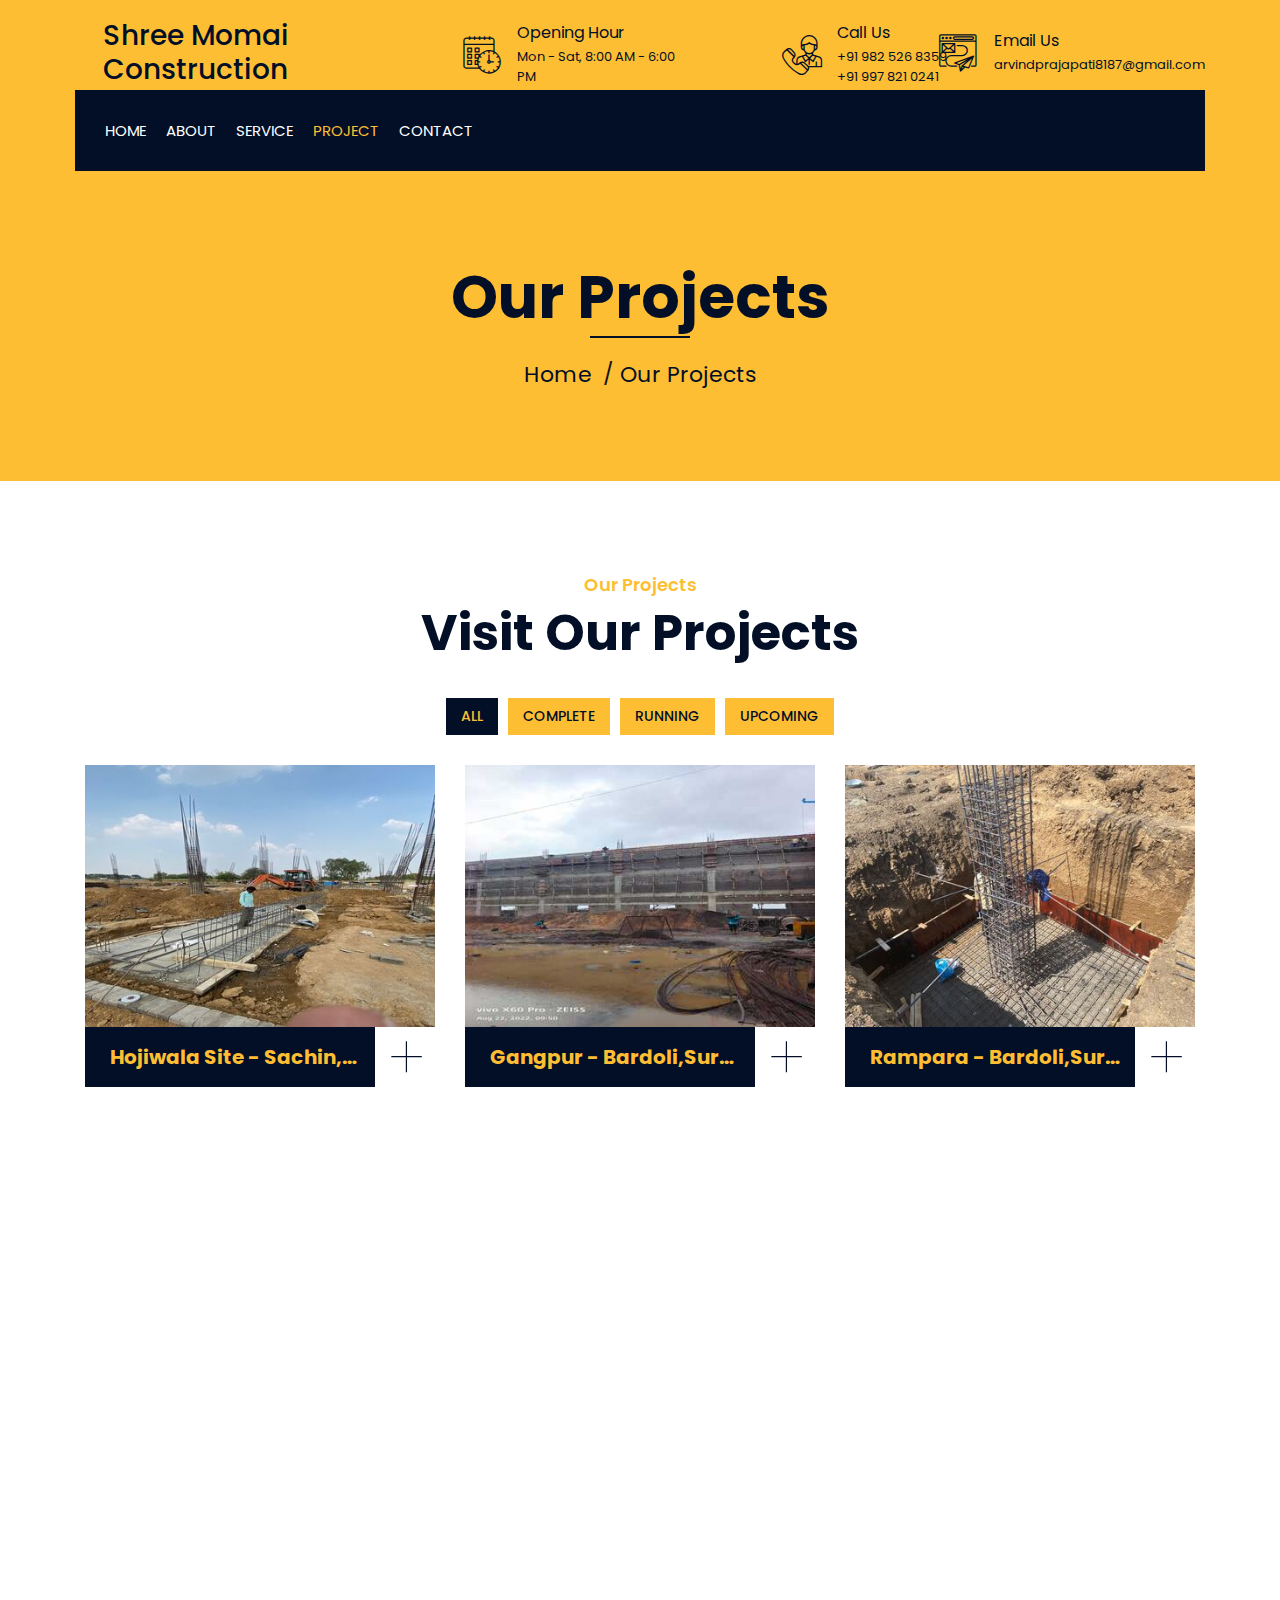
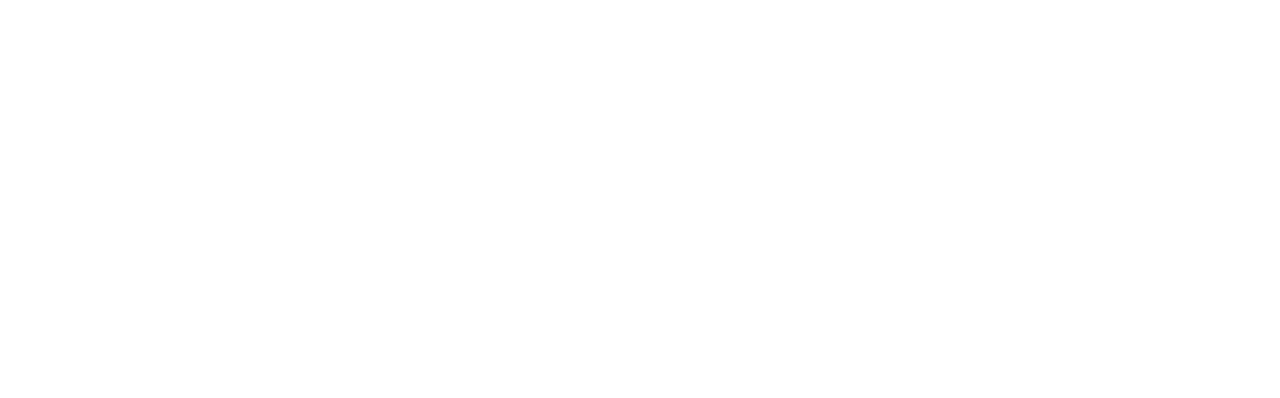
<file: portfolio.html>
<!DOCTYPE html>
<html lang="en">
    <head>
        <meta charset="utf-8">
        <title>Momai Construction | Projects</title>
        <meta content="width=device-width, initial-scale=1.0" name="viewport">
        <meta content="Construction Company Website Template" name="keywords">
        <meta content="Construction Company Website Template" name="description">

        <!-- Favicon -->
        <link href="img/favicon.ico" rel="icon">

        <!-- Google Font -->
        <link href="https://fonts.googleapis.com/css2?family=Poppins:wght@100;200;300;400;500;600;700;800;900&display=swap" rel="stylesheet">

        <!-- CSS Libraries -->
        <link href="https://stackpath.bootstrapcdn.com/bootstrap/4.4.1/css/bootstrap.min.css" rel="stylesheet">
        <link href="https://cdnjs.cloudflare.com/ajax/libs/font-awesome/5.10.0/css/all.min.css" rel="stylesheet">
        <link href="lib/flaticon/font/flaticon.css" rel="stylesheet"> 
        <link href="lib/animate/animate.min.css" rel="stylesheet">
        <link href="lib/owlcarousel/assets/owl.carousel.min.css" rel="stylesheet">
        <link href="lib/lightbox/css/lightbox.min.css" rel="stylesheet">
        <link href="lib/slick/slick.css" rel="stylesheet">
        <link href="lib/slick/slick-theme.css" rel="stylesheet">

        <!-- Template Stylesheet -->
        <link href="css/style.css" rel="stylesheet">
    </head>

    <body>
        <div class="wrapper">
            <!-- Top Bar Start -->
            <div class="top-bar">
                <div class="container-fluid">
                    <div class="row align-items-center">
                        <div class="col-lg-4 col-md-12">
                            <div class="logo">
                                <a href="index.html">
                                    <h3 class="heading-info">Shree Momai Construction</h3>
                                </a>
                            </div>
                        </div>
                        <div class="col-lg-8 col-md-7 d-none d-lg-block">
                            <div class="row">
                                <div class="col-4">
                                    <div class="top-bar-item">
                                        <div class="top-bar-icon">
                                            <i class="flaticon-calendar"></i>
                                        </div>
                                        <div class="top-bar-text">
                                            <h3>Opening Hour</h3>
                                            <p>Mon - Sat, 8:00 AM - 6:00 PM</p>
                                        </div>
                                    </div>
                                </div>
                                <div class="col-4">
                                    <div class="top-bar-item">
                                        <div class="top-bar-icon">
                                            <i class="flaticon-call"></i>
                                        </div>
                                        <div class="top-bar-text">
                                            <h3>Call Us</h3>
                                            <p><a href="tel:9825268359" class="email-info">+91 982 526 8359 <br/> +91 997 821 0241</a></p>
                                        </div>
                                    </div>
                                </div>
                                <div class="col-4">
                                    <div class="top-bar-item">
                                        <div class="top-bar-icon">
                                            <i class="flaticon-send-mail"></i>
                                        </div>
                                        <div class="top-bar-text">
                                            <h3>Email Us</h3>
                                            <p><a href="mailto:arvindprajapati8187@gmail.com" class="email-info">arvindprajapati8187@gmail.com</a></p>
                                        </div>
                                    </div>
                                </div>
                            </div>
                        </div>
                    </div>
                </div>
            </div>
            <!-- Top Bar End -->

            <!-- Nav Bar Start -->
            <div class="nav-bar">
                <div class="container-fluid">
                    <nav class="navbar navbar-expand-lg bg-dark navbar-dark">
                        <a href="#" class="navbar-brand">MENU</a>
                        <button type="button" class="navbar-toggler" data-toggle="collapse" data-target="#navbarCollapse">
                            <span class="navbar-toggler-icon"></span>
                        </button>

                        <div class="collapse navbar-collapse justify-content-between" id="navbarCollapse">
                            <div class="navbar-nav mr-auto">
                                <a href="index.html" class="nav-item nav-link">Home</a>
                                <a href="about.html" class="nav-item nav-link">About</a>
                                <a href="service.html" class="nav-item nav-link">Service</a>
                                <a href="portfolio.html" class="nav-item nav-link active">Project</a>
                                <a href="contact.html" class="nav-item nav-link">Contact</a>
                            </div>
                        </div>
                    </nav>
                </div>
            </div>
            <!-- Nav Bar End -->
            
            
            <!-- Page Header Start -->
            <div class="page-header">
                <div class="container">
                    <div class="row">
                        <div class="col-12">
                            <h2>Our Projects</h2>
                        </div>
                        <div class="col-12">
                            <a href="">Home</a>
                            <a href="">Our Projects</a>
                        </div>
                    </div>
                </div>
            </div>
            <!-- Page Header End -->


            <!-- Portfolio Start -->
            <div class="portfolio">
                <div class="container">
                    <div class="section-header text-center">
                        <p>Our Projects</p>
                        <h2>Visit Our Projects</h2>
                    </div>
                    <div class="row">
                        <div class="col-12">
                            <ul id="portfolio-flters">
                                <li data-filter="*" class="filter-active">All</li>
                                <li data-filter=".first">Complete</li>
                                <li data-filter=".second">Running</li>
                                <li data-filter=".third">Upcoming</li>
                            </ul>
                        </div>
                    </div>
                    <div class="row portfolio-container">
                        <div class="col-lg-4 col-md-6 col-sm-12 portfolio-item first wow fadeInUp" data-wow-delay="0.1s">
                            <div class="portfolio-warp">
                                <div class="portfolio-img">
                                    <img src="img/portfolio-1.jpg" alt="Image">
                                    <div class="portfolio-overlay">
                                        <p>
                                            Specified compression strength of all concrete mixtures utilized in the structure at the ages or stages of construction for which each part of the structure is designed.
                                        </p>
                                    </div>
                                </div>
                                <div class="portfolio-text">
                                    <h3>Hojiwala Site - Sachin,Surat</h3>
                                    <a class="btn" href="img/portfolio-1.jpg" data-lightbox="portfolio">+</a>
                                </div>
                            </div>
                        </div>
                        <div class="col-lg-4 col-md-6 col-sm-12 portfolio-item second wow fadeInUp" data-wow-delay="0.2s">
                            <div class="portfolio-warp">
                                <div class="portfolio-img">
                                    <img src="img/portfolio-2.jpg" alt="Image">
                                    <div class="portfolio-overlay">
                                        <p>
                                            The size of the structural members can be given directly on the plans, or the members can be identified by marks on the plan with the sizes given in applicable schedules.
                                        </p>
                                    </div>
                                </div>
                                <div class="portfolio-text">
                                    <h3>Gangpur - Bardoli,Surat</h3>
                                    <a class="btn" href="img/portfolio-2.jpg" data-lightbox="portfolio">+</a>
                                </div>
                            </div>
                        </div>
                        <div class="col-lg-4 col-md-6 col-sm-12 portfolio-item third wow fadeInUp" data-wow-delay="0.3s">
                            <div class="portfolio-warp">
                                <div class="portfolio-img">
                                    <img src="img/portfolio-3.jpg" alt="Image">
                                    <div class="portfolio-overlay">
                                        <p>
                                            Typical details are provided for various types of members utilized in the structure. These details, along with sections cut at various locations in the structure, help in illustrating specific information about the structure.
                                        </p>
                                    </div>
                                </div>
                                <div class="portfolio-text">
                                    <h3>Rampara - Bardoli,Surat</h3>
                                    <a class="btn" href="img/portfolio-3.jpg" data-lightbox="portfolio">+</a>
                                </div>
                            </div>
                        </div>
                        <div class="col-lg-4 col-md-6 col-sm-12 portfolio-item first wow fadeInUp" data-wow-delay="0.4s">
                            <div class="portfolio-warp">
                                <div class="portfolio-img">
                                    <img src="img/portfolio-4.jpg" alt="Image">
                                    <div class="portfolio-overlay">
                                        <p>
                                            Structural drawings must show the size, section, and relative locations of all of structural members in a building.
                                        </p>
                                    </div>
                                </div>
                                <div class="portfolio-text">
                                    <h3>Bhatiya Site- Surat</h3>
                                    <a class="btn" href="img/portfolio-4.jpg" data-lightbox="portfolio">+</a>
                                </div>
                            </div>
                        </div>
                        <div class="col-lg-4 col-md-6 col-sm-12 portfolio-item second wow fadeInUp" data-wow-delay="0.5s">
                            <div class="portfolio-warp">
                                <div class="portfolio-img">
                                    <img src="img/portfolio-5.jpg" alt="Image">
                                    <div class="portfolio-overlay">
                                        <p>
                                            On large projects, draw the boring logs on the plans (usually where piles drawings are involved).
                                        </p>
                                    </div>
                                </div>
                                <div class="portfolio-text">
                                    <h3>Piplod - Surat</h3>
                                    <a class="btn" href="img/portfolio-5.jpg" data-lightbox="portfolio">+</a>
                                </div>
                            </div>
                        </div>
                        <div class="col-lg-4 col-md-6 col-sm-12 portfolio-item third wow fadeInUp" data-wow-delay="0.6s">
                            <div class="portfolio-warp">
                                <div class="portfolio-img">
                                    <img src="img/portfolio-6.jpg" alt="Image">
                                    <div class="portfolio-overlay">
                                        <p>
                                            Reference the soils report on drawings, show the parameters used in the structural design, and note that the soils report recommendations are to be followed.
                                        </p>
                                    </div>
                                </div>
                                <div class="portfolio-text">
                                    <h3>Bharuch - Gujarat</h3>
                                    <a class="btn" href="img/portfolio-6.jpg" data-lightbox="portfolio">+</a>
                                </div>
                            </div>
                        </div>
                    </div>
                </div>
            </div>
            <!-- Portfolio End -->


            <!-- Footer Start -->
            <div class="footer wow fadeIn" data-wow-delay="0.3s">
                <div class="container">
                    <div class="row">
                        <div class="col-md-6 col-lg-3">
                            <div class="footer-contact">
                                <h2>Office Contact</h2>
                                <p><i class="fa fa-map-marker-alt"></i>327, Santinagar Karan Gam Surat, Gujarat - 394305</p>
                                <p><i class="fa fa-phone-alt"></i>+91 982 526 8359 <br/> +91 997 821 0241</p>
                                <div class="email-container">
                                    <i class="fas fa-envelope"></i>
                                    <p>arvindprajapati8187@gmail.com</p>
                                </div>
                            </div>
                        </div>
                        <div class="col-md-6 col-lg-3">
                            <div class="footer-link">
                                <h2>Services Areas</h2>
                                <a href="">Building Construction</a>
                                <a href="">House Renovation</a>
                                <a href="">Architecture Design</a>
                                <a href="">Interior Design</a>
                                <a href="">Painting</a>
                            </div>
                        </div>
                        <div class="col-md-6 col-lg-3">
                            <div class="footer-link">
                                <h2>Useful Pages</h2>
                                <a href="about.html">About Us</a>
                                <a href="contact.html">Contact Us</a>
                                <a href="service.html">Service</a>
                                <a href="portfolio.html">Projects</a>
                            </div>
                        </div>
                    </div>
                </div>
                <div class="container copyright">
                    <div class="row">
                        <div class="col-md-6">
                            <p>&copy; <script>document.write(new Date().getFullYear())</script> <a href="#">Shree Momai Construction</a>, All Right Reserved.</p>
                        </div>
                        <div class="col-md-6">
                            <p>Designed By <a href="javascript:void(0)">Jaydeep Prajapati & Harsh Lad</a></p>
                        </div>
                    </div>
                </div>
            </div>
            <!-- Footer End -->

            <a href="#" class="back-to-top"><i class="fa fa-chevron-up"></i></a>
        </div>

        <!-- JavaScript Libraries -->
        <script src="https://code.jquery.com/jquery-3.4.1.min.js"></script>
        <script src="https://stackpath.bootstrapcdn.com/bootstrap/4.4.1/js/bootstrap.bundle.min.js"></script>
        <script src="lib/easing/easing.min.js"></script>
        <script src="lib/wow/wow.min.js"></script>
        <script src="lib/owlcarousel/owl.carousel.min.js"></script>
        <script src="lib/isotope/isotope.pkgd.min.js"></script>
        <script src="lib/lightbox/js/lightbox.min.js"></script>
        <script src="lib/waypoints/waypoints.min.js"></script>
        <script src="lib/counterup/counterup.min.js"></script>
        <script src="lib/slick/slick.min.js"></script>

        <!-- Template Javascript -->
        <script src="js/main.js"></script>
    </body>
</html>
</file>
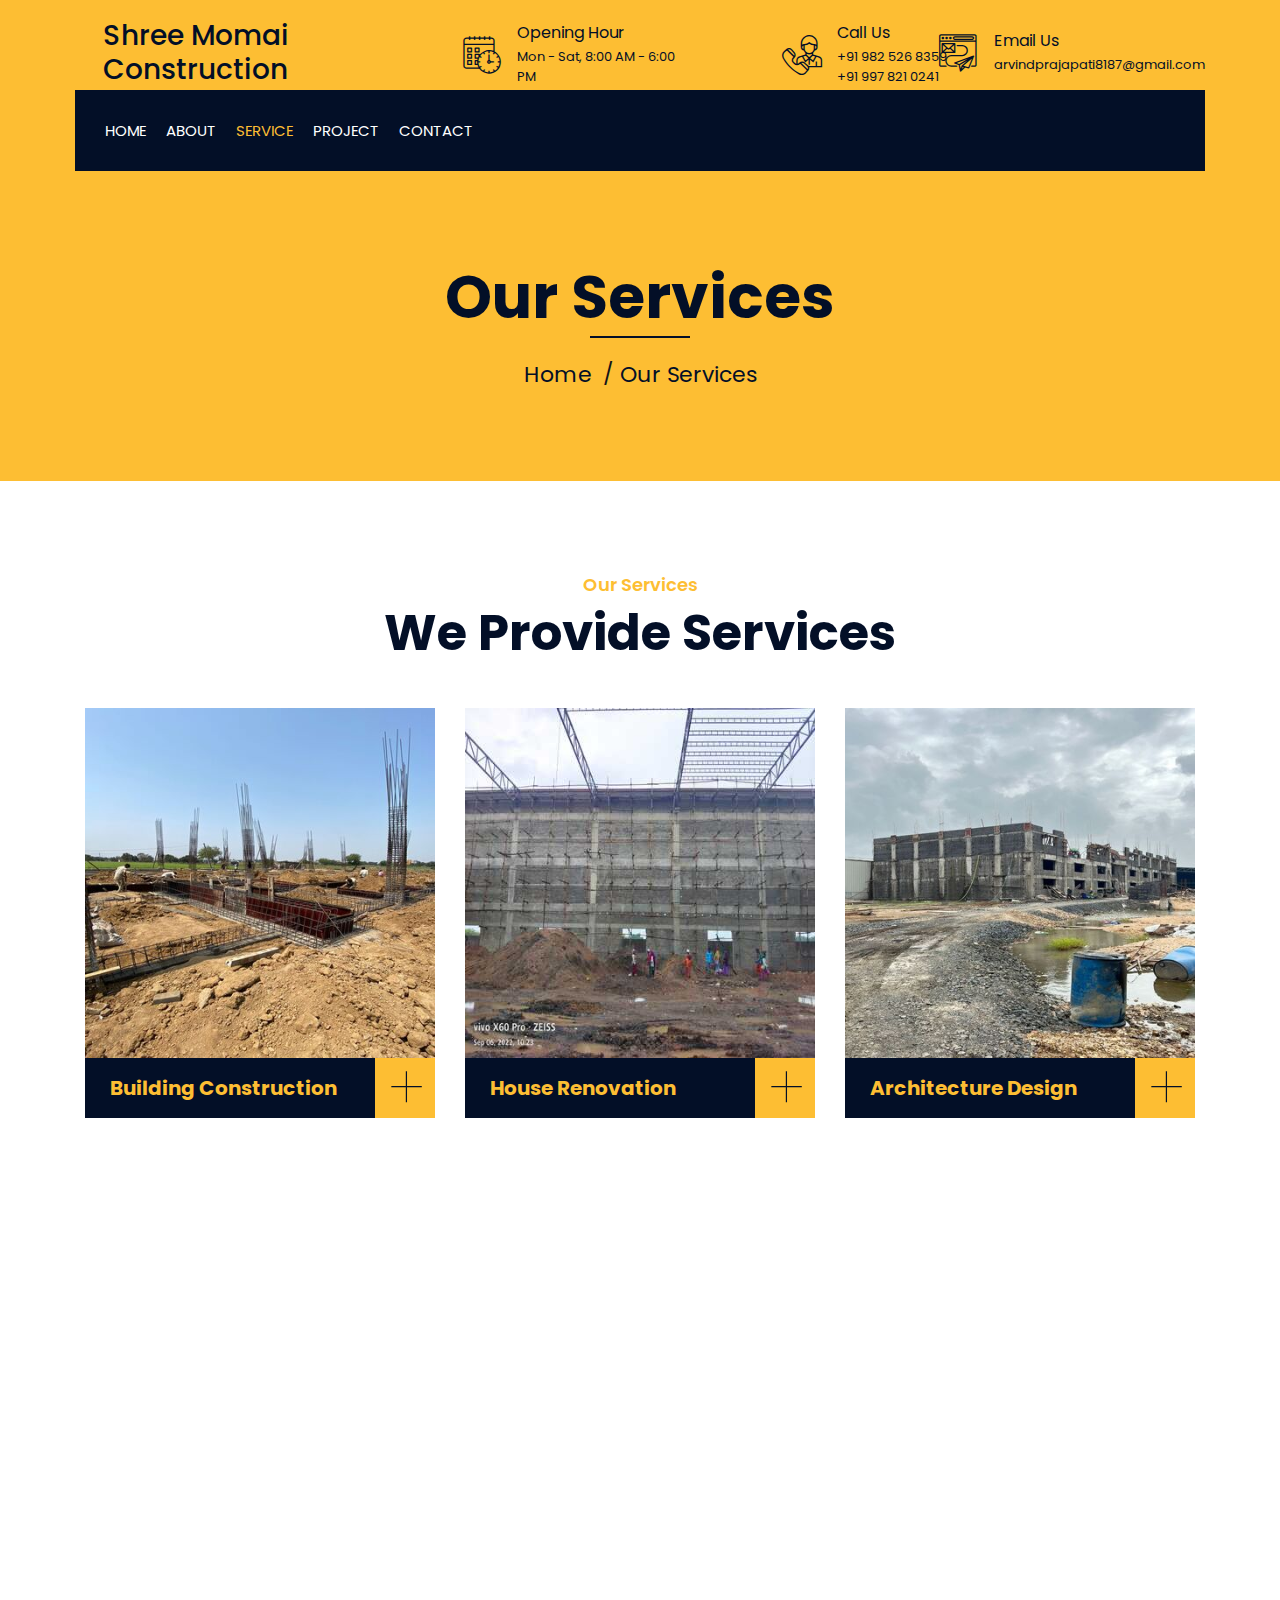
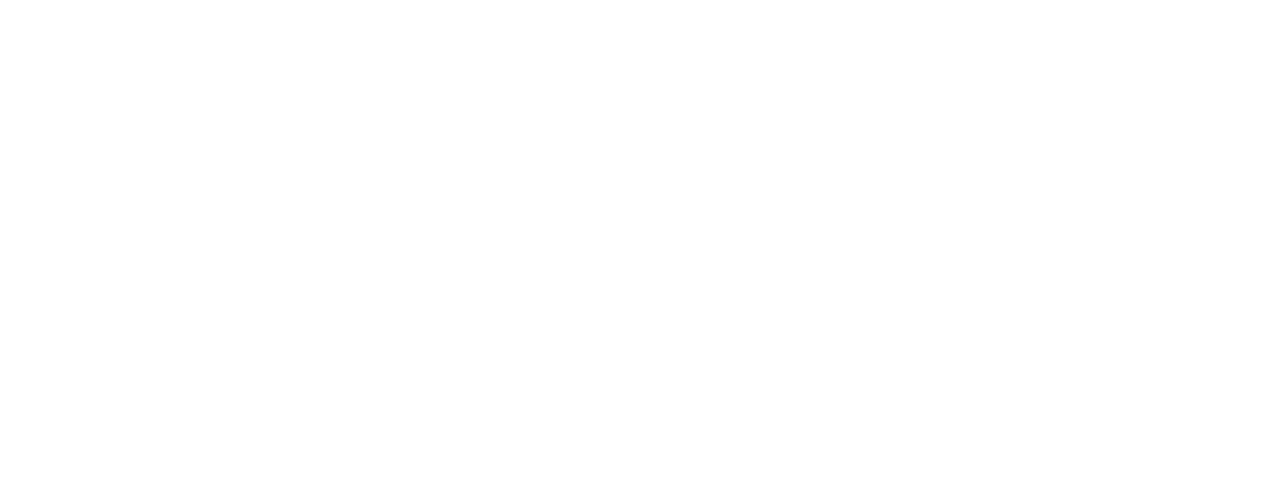
<file: service.html>
<!DOCTYPE html>
<html lang="en">
    <head>
        <meta charset="utf-8">
        <title>Momai Construction | Services</title>
        <meta content="width=device-width, initial-scale=1.0" name="viewport">
        <meta content="Construction Company Website Template" name="keywords">
        <meta content="Construction Company Website Template" name="description">

        <!-- Favicon -->
        <link href="img/favicon.ico" rel="icon">

        <!-- Google Font -->
        <link href="https://fonts.googleapis.com/css2?family=Poppins:wght@100;200;300;400;500;600;700;800;900&display=swap" rel="stylesheet">

        <!-- CSS Libraries -->
        <link href="https://stackpath.bootstrapcdn.com/bootstrap/4.4.1/css/bootstrap.min.css" rel="stylesheet">
        <link href="https://cdnjs.cloudflare.com/ajax/libs/font-awesome/5.10.0/css/all.min.css" rel="stylesheet">
        <link href="lib/flaticon/font/flaticon.css" rel="stylesheet"> 
        <link href="lib/animate/animate.min.css" rel="stylesheet">
        <link href="lib/owlcarousel/assets/owl.carousel.min.css" rel="stylesheet">
        <link href="lib/lightbox/css/lightbox.min.css" rel="stylesheet">
        <link href="lib/slick/slick.css" rel="stylesheet">
        <link href="lib/slick/slick-theme.css" rel="stylesheet">

        <!-- Template Stylesheet -->
        <link href="css/style.css" rel="stylesheet">
    </head>

    <body>
        <div class="wrapper">
            <!-- Top Bar Start -->
            <div class="top-bar">
                <div class="container-fluid">
                    <div class="row align-items-center">
                        <div class="col-lg-4 col-md-12">
                            <div class="logo">
                                <a href="index.html">
                                    <h3 class="heading-info">Shree Momai Construction</h3>
                                </a>
                            </div>
                        </div>
                        <div class="col-lg-8 col-md-7 d-none d-lg-block">
                            <div class="row">
                                <div class="col-4">
                                    <div class="top-bar-item">
                                        <div class="top-bar-icon">
                                            <i class="flaticon-calendar"></i>
                                        </div>
                                        <div class="top-bar-text">
                                            <h3>Opening Hour</h3>
                                            <p>Mon - Sat, 8:00 AM - 6:00 PM</p>
                                        </div>
                                    </div>
                                </div>
                                <div class="col-4">
                                    <div class="top-bar-item">
                                        <div class="top-bar-icon">
                                            <i class="flaticon-call"></i>
                                        </div>
                                        <div class="top-bar-text">
                                            <h3>Call Us</h3>
                                            <p><a href="tel:9825268359" class="email-info">+91 982 526 8359 <br/> +91 997 821 0241</a></p>
                                        </div>
                                    </div>
                                </div>
                                <div class="col-4">
                                    <div class="top-bar-item">
                                        <div class="top-bar-icon">
                                            <i class="flaticon-send-mail"></i>
                                        </div>
                                        <div class="top-bar-text">
                                            <h3>Email Us</h3>
                                            <p><a href="mailto:arvindprajapati8187@gmail.com" class="email-info">arvindprajapati8187@gmail.com</a></p>
                                        </div>
                                    </div>
                                </div>
                            </div>
                        </div>
                    </div>
                </div>
            </div>
            <!-- Top Bar End -->

            <!-- Nav Bar Start -->
            <div class="nav-bar">
                <div class="container-fluid">
                    <nav class="navbar navbar-expand-lg bg-dark navbar-dark">
                        <a href="#" class="navbar-brand">MENU</a>
                        <button type="button" class="navbar-toggler" data-toggle="collapse" data-target="#navbarCollapse">
                            <span class="navbar-toggler-icon"></span>
                        </button>

                        <div class="collapse navbar-collapse justify-content-between" id="navbarCollapse">
                            <div class="navbar-nav mr-auto">
                                <a href="index.html" class="nav-item nav-link">Home</a>
                                <a href="about.html" class="nav-item nav-link">About</a>
                                <a href="service.html" class="nav-item nav-link active">Service</a>
                                <a href="portfolio.html" class="nav-item nav-link">Project</a>
                                <a href="contact.html" class="nav-item nav-link">Contact</a>
                            </div>
                        </div>
                    </nav>
                </div>
            </div>
            <!-- Nav Bar End -->
            
            
            <!-- Page Header Start -->
            <div class="page-header">
                <div class="container">
                    <div class="row">
                        <div class="col-12">
                            <h2>Our Services</h2>
                        </div>
                        <div class="col-12">
                            <a href="">Home</a>
                            <a href="">Our Services</a>
                        </div>
                    </div>
                </div>
            </div>
            <!-- Page Header End -->


            <!-- Service Start -->
            <div class="service">
                <div class="container">
                    <div class="section-header text-center">
                        <p>Our Services</p>
                        <h2>We Provide Services</h2>
                    </div>
                    <div class="row">
                        <div class="col-lg-4 col-md-6 wow fadeInUp" data-wow-delay="0.1s">
                            <div class="service-item">
                                <div class="service-img">
                                    <img src="img/service-1.jpg" alt="Image">
                                    <div class="service-overlay">
                                        <p>
                                            When there is a plan to develop a new building, it is very necessary to have an idea about the start and the end of the building project.
                                        </p>
                                    </div>
                                </div>
                                <div class="service-text">
                                    <h3>Building Construction</h3>
                                    <a class="btn" href="img/service-1.jpg" data-lightbox="service">+</a>
                                </div>
                            </div>
                        </div>
                        <div class="col-lg-4 col-md-6 wow fadeInUp" data-wow-delay="0.2s">
                            <div class="service-item">
                                <div class="service-img">
                                    <img src="img/service-2.jpg" alt="Image">
                                    <div class="service-overlay">
                                        <p>
                                            The term <b>renovation</b> refers to the process of returning something to a good state of repair. In the construction industry, renovation refers to the process of improving or modernising an old, damaged or defective building.
                                        </p>
                                    </div>
                                </div>
                                <div class="service-text">
                                    <h3>House Renovation</h3>
                                    <a class="btn" href="img/service-2.jpg" data-lightbox="service">+</a>
                                </div>
                            </div>
                        </div>
                        <div class="col-lg-4 col-md-6 wow fadeInUp" data-wow-delay="0.3s">
                            <div class="service-item">
                                <div class="service-img">
                                    <img src="img/service-3.jpg" alt="Image">
                                    <div class="service-overlay">
                                        <p>
                                            Architecture as 'the practice of the architect' refers to planning, designing and constructing form, space and ambience. It extends from urban design and masterplanning to building design, the design of individual spaces and even fixtures and fittings.
                                        </p>
                                    </div>
                                </div>
                                <div class="service-text">
                                    <h3>Architecture Design</h3>
                                    <a class="btn" href="img/service-3.jpg" data-lightbox="service">+</a>
                                </div>
                            </div>
                        </div>
                        <div class="col-lg-4 col-md-6 wow fadeInUp" data-wow-delay="0.4s">
                            <div class="service-item">
                                <div class="service-img">
                                    <img src="img/service-4.jpg" alt="Image">
                                    <div class="service-overlay">
                                        <p>
                                            Interior design is the art and science of enhancing the interior of a building to achieve a healthier and more aesthetically pleasing environment for the people using the space. An interior designer is someone who plans, researches, coordinates, and manages such enhancement projects.
                                        </p>
                                    </div>
                                </div>
                                <div class="service-text">
                                    <h3>Interior Design</h3>
                                    <a class="btn" href="img/service-4.jpg" data-lightbox="service">+</a>
                                </div>
                            </div>
                        </div>
                        <div class="col-lg-4 col-md-6 wow fadeInUp" data-wow-delay="0.5s">
                            <div class="service-item">
                                <div class="service-img">
                                    <img src="img/service-5.jpg" alt="Image">
                                    <div class="service-overlay">
                                        <p>
                                            Building repairs and maintenance services mainly includes works undertaken for maintaining proper condition of buildings, its services and works in ordinary use. The use for which buildings are designed is the main factor in determining the required standard of maintenance.
                                        </p>
                                    </div>
                                </div>
                                <div class="service-text">
                                    <h3>Fixing & Support</h3>
                                    <a class="btn" href="img/service-5.jpg" data-lightbox="service">+</a>
                                </div>
                            </div>
                        </div>
                        <div class="col-lg-4 col-md-6 wow fadeInUp" data-wow-delay="0.6s">
                            <div class="service-item">
                                <div class="service-img">
                                    <img src="img/service-6.jpg" alt="Image">
                                    <div class="service-overlay">
                                        <p>
                                            The painting work procedure is the finishing item in any construction. Painting affects the total appearance of a building from inside and outside. Therefore, it should be carried out with the great skill of workmanship.
                                        </p>
                                    </div>
                                </div>
                                <div class="service-text">
                                    <h3>Painting</h3>
                                    <a class="btn" href="img/service-6.jpg" data-lightbox="service">+</a>
                                </div>
                            </div>
                        </div>
                    </div>
                </div>
            </div>
            <!-- Service End -->


            <!-- Footer Start -->
            <div class="footer wow fadeIn" data-wow-delay="0.3s">
                <div class="container">
                    <div class="row">
                        <div class="col-md-6 col-lg-3">
                            <div class="footer-contact">
                                <h2>Office Contact</h2>
                                <p><i class="fa fa-map-marker-alt"></i>327, Santinagar Karan Gam Surat, Gujarat - 394305</p>
                                <p><i class="fa fa-phone-alt"></i>+91 982 526 8359 <br/> +91 997 821 0241</p>
                                <div class="email-container">
                                    <i class="fas fa-envelope"></i>
                                    <p>arvindprajapati8187@gmail.com</p>
                                </div>
                            </div>
                        </div>
                        <div class="col-md-6 col-lg-3">
                            <div class="footer-link">
                                <h2>Services Areas</h2>
                                <a href="">Building Construction</a>
                                <a href="">House Renovation</a>
                                <a href="">Architecture Design</a>
                                <a href="">Interior Design</a>
                                <a href="">Painting</a>
                            </div>
                        </div>
                        <div class="col-md-6 col-lg-3">
                            <div class="footer-link">
                                <h2>Useful Pages</h2>
                                <a href="about.html">About Us</a>
                                <a href="contact.html">Contact Us</a>
                                <a href="service.html">Service</a>
                                <a href="portfolio.html">Projects</a>
                            </div>
                        </div>
                    </div>
                </div>
                <div class="container copyright">
                    <div class="row">
                        <div class="col-md-6">
                            <p>&copy; <script>document.write(new Date().getFullYear())</script> <a href="#">Shree Momai Construction</a>, All Right Reserved.</p>
                        </div>
                        <div class="col-md-6">
                            <p>Designed By <a href="javascript:void(0)">Jaydeep Prajapati & Harsh Lad</a></p>
                        </div>
                    </div>
                </div>
            </div>
            <!-- Footer End -->

            <a href="#" class="back-to-top"><i class="fa fa-chevron-up"></i></a>
        </div>

        <!-- JavaScript Libraries -->
        <script src="https://code.jquery.com/jquery-3.4.1.min.js"></script>
        <script src="https://stackpath.bootstrapcdn.com/bootstrap/4.4.1/js/bootstrap.bundle.min.js"></script>
        <script src="lib/easing/easing.min.js"></script>
        <script src="lib/wow/wow.min.js"></script>
        <script src="lib/owlcarousel/owl.carousel.min.js"></script>
        <script src="lib/isotope/isotope.pkgd.min.js"></script>
        <script src="lib/lightbox/js/lightbox.min.js"></script>
        <script src="lib/waypoints/waypoints.min.js"></script>
        <script src="lib/counterup/counterup.min.js"></script>
        <script src="lib/slick/slick.min.js"></script>

        <!-- Template Javascript -->
        <script src="js/main.js"></script>
    </body>
</html>
</file>
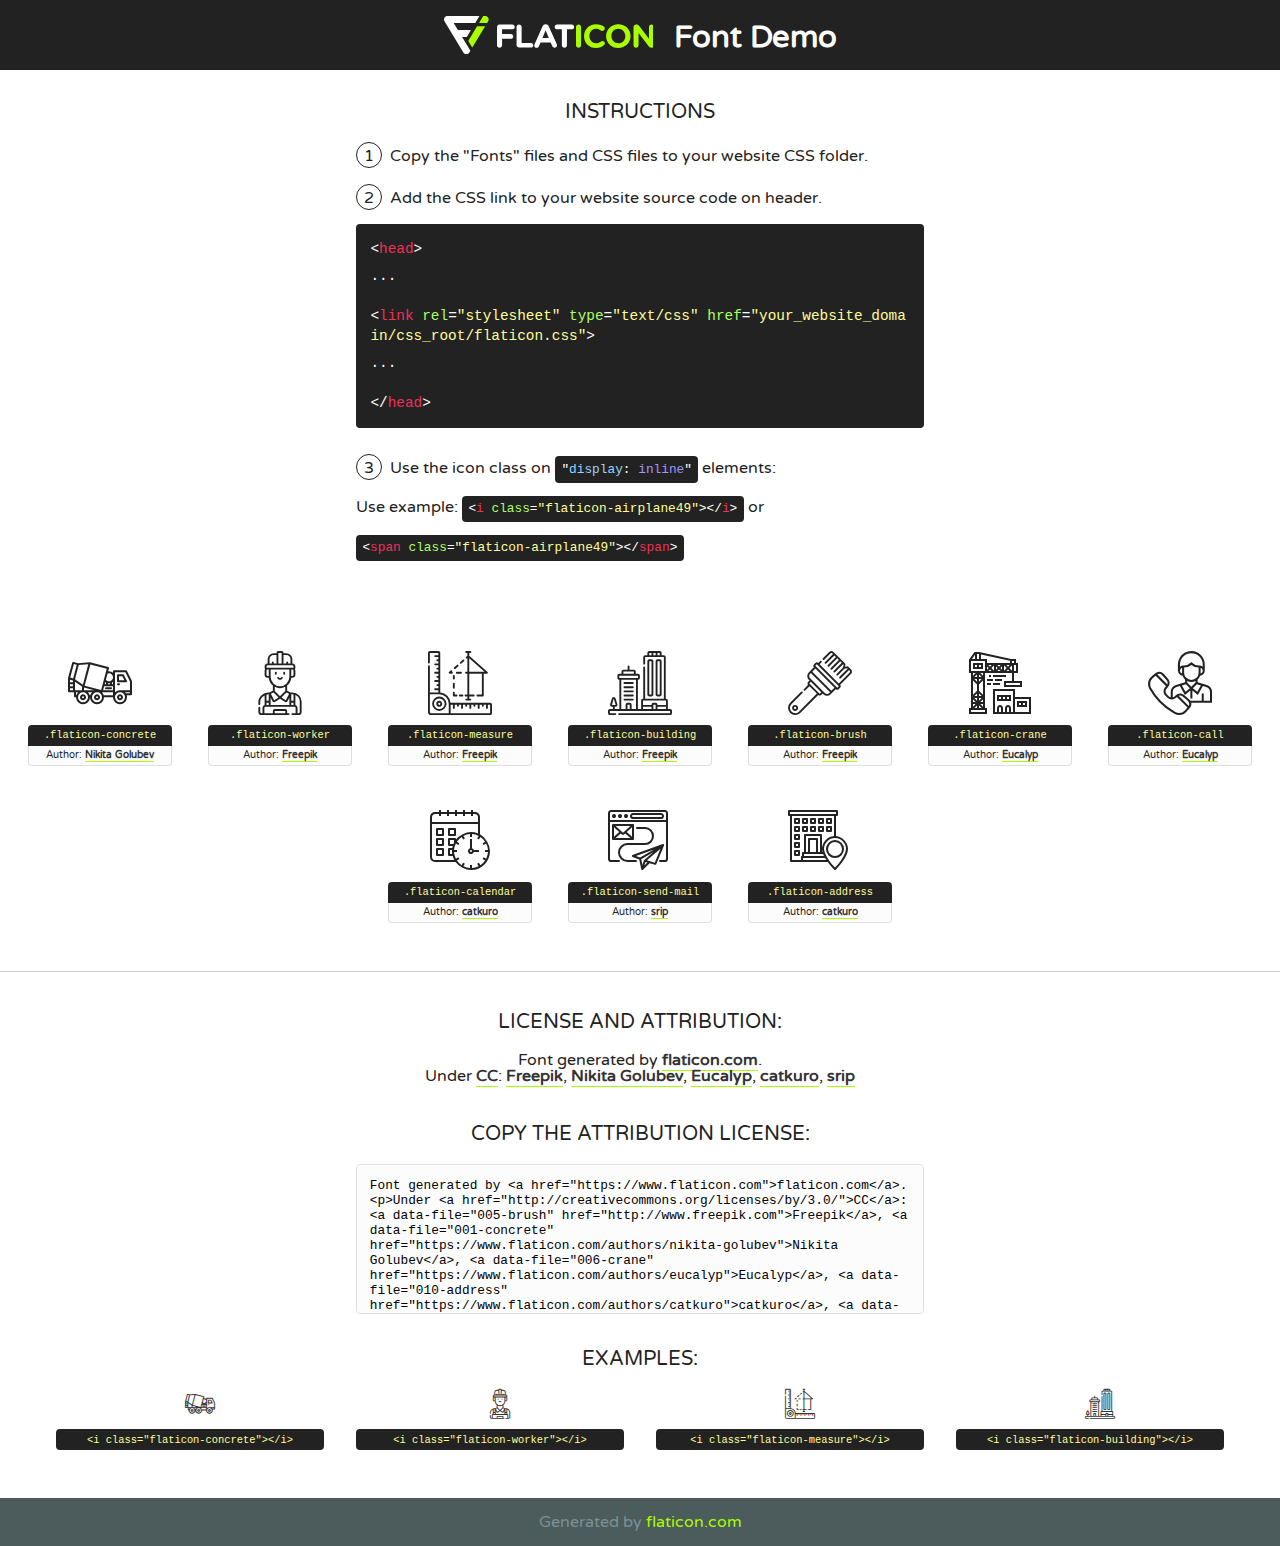
<file: lib/flaticon/font/flaticon.html>
<!DOCTYPE html>
<!--
  Flaticon icon font: Flaticon
  Creation date: 23/08/2020 07:24
-->
<html>
<!DOCTYPE html>
<html>

<head>
    <title>Flaticon WebFont</title>
    <link href="http://fonts.googleapis.com/css?family=Varela+Round" rel="stylesheet" type="text/css" />
    <link rel="stylesheet" type="text/css" href="flaticon.css">
    <meta charset="UTF-8">
    <style>
    html, body, div, span, applet, object, iframe,
    h1, h2, h3, h4, h5, h6, p, blockquote, pre,
    a, abbr, acronym, address, big, cite, code,
    del, dfn, em, img, ins, kbd, q, s, samp,
    small, strike, strong, sub, sup, tt, var,
    b, u, i, center,
    dl, dt, dd, ol, ul, li,
    fieldset, form, label, legend,
    table, caption, tbody, tfoot, thead, tr, th, td,
    article, aside, canvas, details, embed, 
    figure, figcaption, footer, header, hgroup, 
    menu, nav, output, ruby, section, summary,
    time, mark, audio, video {
        margin: 0;
        padding: 0;
        border: 0;
        font-size: 100%;
        font: inherit;
        vertical-align: baseline;
    }
    /* HTML5 display-role reset for older browsers */
    article, aside, details, figcaption, figure, 
    footer, header, hgroup, menu, nav, section {
        display: block;
    }
    body {
        line-height: 1;
    }
    ol, ul {
        list-style: none;
    }
    blockquote, q {
        quotes: none;
    }
    blockquote:before, blockquote:after,
    q:before, q:after {
        content: '';
        content: none;
    }
    table {
        border-collapse: collapse;
        border-spacing: 0;
    }
    body {
        font-family: 'Varela Round', Helvetica, Arial, sans-serif;
        font-size: 16px;
        color: #222;
    }
    a {
        color: #333;
        border-bottom: 1px solid #a9fd00;
        font-weight: bold;
        text-decoration: none;
    }
    * {
        -moz-box-sizing: border-box;
        -webkit-box-sizing: border-box;
        box-sizing: border-box;
        margin: 0;
        padding: 0;
    }
    [class^="flaticon-"]:before, [class*=" flaticon-"]:before, [class^="flaticon-"]:after, [class*=" flaticon-"]:after {
        font-family: Flaticon;
        font-size: 30px;
        font-style: normal;
        margin-left: 20px;
        color: #333;
    }
    .wrapper {
        max-width: 600px;
        margin: auto;
        padding: 0 1em;
    }
    .title {
        font-size: 1.25em;
        text-align: center;
        margin-bottom: 1em;
        text-transform: uppercase;
    }
    header {
        text-align: center;
        background-color: #222;
        color: #fff;
        padding: 1em;
    }
    header .logo {
        width: 210px;
        height: 38px;
        display: inline-block;
        vertical-align: middle;
        margin-right: 1em;
        border: none;
    }
    header strong {
        font-size: 1.95em;
        font-weight: bold;
        vertical-align: middle;
        margin-top: 5px;
        display: inline-block;
    }
    .demo {
        margin: 2em auto;
        line-height: 1.25em;
    }
    .demo ul li {
        margin-bottom: 1em;
    }
    .demo ul li .num {
        color: #222;
        border-radius: 20px;
        display: inline-block;
        width: 26px;
        padding: 3px;
        height: 26px;
        text-align: center;
        margin-right: 0.5em;
        border: 1px solid #222;
    }
    .demo ul li code {
        background-color: #222;
        border-radius: 4px;
        padding: 0.25em 0.5em;
        display: inline-block;
        color: #fff;
        font-family: Consolas,Monaco,Lucida Console,Liberation Mono,DejaVu Sans Mono,Bitstream Vera Sans Mono,Courier New, monospace;
        font-weight: lighter;
        margin-top: 1em;
        font-size: 0.8em;
        word-break: break-all;
    }
    .demo ul li code.big {
        padding: 1em;
        font-size: 0.9em;
    }
    .demo ul li code .red {
        color: #EF3159;
    }
    .demo ul li code .green {
        color: #ACFF65;
    }
    .demo ul li code .yellow {
        color: #FFFF99;
    }
    .demo ul li code .blue {
        color: #99D3FF;
    }
    .demo ul li code .purple {
        color: #A295FF;
    }
    .demo ul li code .dots {
        margin-top: 0.5em;
        display: block;
    }
    #glyphs {
        border-bottom: 1px solid #ccc;
        padding: 2em 0;
        text-align: center;
    }
    .glyph {
        display: inline-block;
        width: 9em;
        margin: 1em;
        text-align: center;
        vertical-align: top;
        background: #FFF;
    }
    .glyph .glyph-icon {
        padding: 10px;
        display: block;
        font-family:"Flaticon";
        font-size: 64px;
        line-height: 1;
    }
    .glyph .glyph-icon:before {
        font-size: 64px;
        color: #222;
        margin-left: 0;
    }
    .class-name {
        font-size: 0.65em;
        background-color: #222;
        color: #fff;
        border-radius: 4px 4px 0 0;
        padding: 0.5em;
        color: #FFFF99;
        font-family: Consolas,Monaco,Lucida Console,Liberation Mono,DejaVu Sans Mono,Bitstream Vera Sans Mono,Courier New, monospace;
    }
    .author-name {
        font-size: 0.6em;
        background-color: #fcfcfd;
        border: 1px solid #DEDEE4;
        border-top: 0;
        border-radius: 0 0 4px 4px;
        padding: 0.5em;
    }
    .class-name:last-child {
        font-size: 10px;
        color:#888;
    }
    .class-name:last-child a {
        font-size: 10px;
        color:#555;
    }
    .class-name:last-child a:hover {
        color:#a9fd00;
    }
    .glyph > input {
        display: block;
        width: 100px;
        margin: 5px auto;
        text-align: center;
        font-size: 12px;
        cursor: text;
    }
    .glyph > input.icon-input {
        font-family:"Flaticon";
        font-size: 16px;
        margin-bottom: 10px;
    }
    .attribution .title {
        margin-top: 2em;
    }
    .attribution textarea {
        background-color: #fcfcfd;
        padding: 1em;
        border: none;
        box-shadow: none;
        border: 1px solid #DEDEE4;
        border-radius: 4px;
        resize: none;
        width: 100%;
        height: 150px;
        font-size: 0.8em;
        font-family: Consolas,Monaco,Lucida Console,Liberation Mono,DejaVu Sans Mono,Bitstream Vera Sans Mono,Courier New, monospace;
        -webkit-appearance: none;
    }
    .iconsuse {
        margin: 2em auto;
        text-align: center;
        max-width: 1200px;
    }
    .iconsuse:after {
        content: '';
        display: table;
        clear: both;
    }
    .iconsuse .image {
        float: left;
        width: 25%;
        padding: 0 1em;
    }
    .iconsuse .image p {
        margin-bottom: 1em;
    }
    .iconsuse .image span {
        display: block;
        font-size: 0.65em;
        background-color: #222;
        color: #fff;
        border-radius: 4px;
        padding: 0.5em;
        color: #FFFF99;
        margin-top: 1em;
        font-family: Consolas,Monaco,Lucida Console,Liberation Mono,DejaVu Sans Mono,Bitstream Vera Sans Mono,Courier New, monospace;
    }
    #footer {
        text-align: center;
        background-color: #4C5B5C;
        color: #7c9192;
        padding: 1em;
    }
    #footer a {
        border: none;
        color: #a9fd00;
        font-weight: normal;
    }
    @media (max-width: 960px) {
        .iconsuse .image {
            width: 50%;
        }
    }
    @media (max-width: 560px) {
        .iconsuse .image {
            width: 100%;
        }
    }
    </style>
</head>

<body class="characters-off">

    <header>
        <a href="https://www.flaticon.com" target="_blank" class="logo">
            <svg version="1.1" xmlns="http://www.w3.org/2000/svg" xmlns:xlink="http://www.w3.org/1999/xlink" xmlns:a="http://ns.adobe.com/AdobeSVGViewerExtensions/3.0/" viewBox="0 0 560.875 102.036" enable-background="new 0 0 560.875 102.036" xml:space="preserve">
                <defs>
                </defs>
                <g>
                    <g class="letters">
                        <path fill="#ffffff" d="M141.596,29.675c0-3.777,2.985-6.767,6.764-6.767h34.438c3.426,0,6.15,2.728,6.15,6.15
                        c0,3.43-2.724,6.149-6.15,6.149h-27.674v13.091h23.719c3.429,0,6.151,2.724,6.151,6.15c0,3.43-2.723,6.149-6.151,6.149h-23.719
                        v17.574c0,3.773-2.986,6.761-6.764,6.761c-3.779,0-6.764-2.989-6.764-6.761V29.675z"></path>
                        <path fill="#ffffff" d="M193.844,29.149c0-3.781,2.985-6.767,6.764-6.767c3.776,0,6.763,2.985,6.763,6.767v42.957h25.039
                        c3.426,0,6.149,2.726,6.149,6.153c0,3.425-2.723,6.15-6.149,6.15h-31.802c-3.779,0-6.764-2.986-6.764-6.768V29.149z"></path>
                        <path fill="#ffffff" d="M241.891,75.71l21.438-48.407c1.492-3.341,4.215-5.357,7.906-5.357h0.792
                        c3.686,0,6.323,2.017,7.815,5.357l21.439,48.407c0.436,0.967,0.701,1.845,0.701,2.723c0,3.602-2.809,6.501-6.414,6.501
                        c-3.161,0-5.269-1.845-6.499-4.655l-4.132-9.661h-27.059l-4.301,10.102c-1.144,2.631-3.426,4.214-6.237,4.214
                        c-3.517,0-6.24-2.81-6.24-6.325C241.1,77.64,241.451,76.677,241.891,75.71z M279.932,58.666l-8.521-20.297l-8.526,20.297H279.932
                        z"></path>
                        <path fill="#ffffff" d="M314.864,35.387H301.86c-3.429,0-6.239-2.813-6.239-6.238c0-3.429,2.811-6.24,6.239-6.24h39.533
                        c3.426,0,6.237,2.811,6.237,6.24c0,3.425-2.811,6.238-6.237,6.238h-13.001v42.785c0,3.773-2.99,6.761-6.764,6.761
                        c-3.779,0-6.764-2.989-6.764-6.761V35.387z"></path>
                        <path fill="#A9FD00" d="M352.615,29.149c0-3.781,2.985-6.767,6.767-6.767c3.774,0,6.761,2.985,6.761,6.767v49.024
                        c0,3.773-2.987,6.761-6.761,6.761c-3.781,0-6.767-2.989-6.767-6.761V29.149z"></path>
                        <path fill="#A9FD00" d="M374.132,53.836v-0.179c0-17.481,13.178-31.801,32.065-31.801c9.22,0,15.459,2.458,20.557,6.238
                        c1.402,1.054,2.637,2.985,2.637,5.357c0,3.692-2.985,6.59-6.681,6.59c-1.845,0-3.071-0.702-4.044-1.319
                        c-3.776-2.813-7.729-4.393-12.562-4.393c-10.364,0-17.831,8.611-17.831,19.154v0.173c0,10.542,7.291,19.329,17.831,19.329
                        c5.715,0,9.492-1.756,13.359-4.834c1.049-0.874,2.458-1.491,4.039-1.491c3.429,0,6.325,2.813,6.325,6.236
                        c0,2.106-1.056,3.78-2.282,4.834c-5.539,4.834-12.036,7.733-21.878,7.733C387.572,85.464,374.132,71.493,374.132,53.836z"></path>
                        <path fill="#A9FD00" d="M433.009,53.836v-0.179c0-17.481,13.79-31.801,32.766-31.801c18.981,0,32.592,14.143,32.592,31.628v0.173
                        c0,17.483-13.785,31.807-32.769,31.807C446.625,85.464,433.009,71.32,433.009,53.836z M484.224,53.836v-0.179
                        c0-10.539-7.725-19.326-18.626-19.326c-10.893,0-18.449,8.611-18.449,19.154v0.173c0,10.542,7.73,19.329,18.626,19.329
                        C476.676,72.986,484.224,64.378,484.224,53.836z"></path>
                        <path fill="#A9FD00" d="M506.233,29.321c0-3.774,2.99-6.763,6.767-6.763h1.401c3.252,0,5.183,1.583,7.029,3.953l26.093,34.265
                        V29.059c0-3.692,2.99-6.677,6.681-6.677c3.683,0,6.671,2.985,6.671,6.677v48.934c0,3.78-2.987,6.765-6.764,6.765h-0.436
                        c-3.257,0-5.188-1.581-7.034-3.953l-27.056-35.492v32.944c0,3.687-2.985,6.676-6.678,6.676c-3.683,0-6.673-2.989-6.673-6.676
                        V29.321z"></path>
                    </g>
                    <g class="insignia">
                        <path fill="#ffffff" d="M48.372,56.137h12.517l11.156-18.537H37.186L25.688,18.539h57.825L94.668,0H9.271
                        C5.925,0,2.842,1.801,1.198,4.716c-1.644,2.907-1.593,6.482,0.134,9.343l50.38,83.501c1.678,2.781,4.689,4.476,7.938,4.476
                        c3.246,0,6.257-1.695,7.935-4.476l2.898-4.804L48.372,56.137z"></path>
                        <g class="i">
                            <path fill="#A9FD00" d="M93.575,18.539h0.031v0.004l21.652,0.004l2.705-4.488c1.727-2.861,1.778-6.436,0.133-9.343
                            C116.454,1.801,113.371,0,110.026,0h-5.294L93.575,18.539z"></path>
                            <polygon fill="#A9FD00" points="88.291,27.356 64.725,66.486 75.519,84.404 109.942,27.356"></polygon>
                        </g>
                    </g>
                </g>
            </svg>
        </a>
        <strong>Font Demo</strong>
    </header>


    <section class="demo wrapper">

        <p class="title">Instructions</p>

        <ul>
            <li>
                <span class="num">1</span>Copy the "Fonts" files and CSS files to your website CSS folder.
            </li>
            <li>
                <span class="num">2</span>Add the CSS link to your website source code on header.
                <code class="big">
                    &lt;<span class="red">head</span>&gt;
                    <br/><span class="dots">...</span>
                    <br/>&lt;<span class="red">link</span> <span class="green">rel</span>=<span class="yellow">"stylesheet"</span> <span class="green">type</span>=<span class="yellow">"text/css"</span> <span class="green">href</span>=<span class="yellow">"your_website_domain/css_root/flaticon.css"</span>&gt;
                    <br/><span class="dots">...</span>
                    <br/>&lt;/<span class="red">head</span>&gt;
                </code>
            </li>

            <li>
                <p>
                    <span class="num">3</span>Use the icon class on <code>"<span class="blue">display</span>:<span class="purple"> inline</span>"</code> elements:
                    <br />
                    Use example: <code>&lt;<span class="red">i</span> <span class="green">class</span>=<span class="yellow">&quot;flaticon-airplane49&quot;</span>&gt;&lt;/<span class="red">i</span>&gt;</code> or <code>&lt;<span class="red">span</span> <span class="green">class</span>=<span class="yellow">&quot;flaticon-airplane49&quot;</span>&gt;&lt;/<span class="red">span</span>&gt;</code>
            </li>
        </ul>

    </section>




   <section id="glyphs">          
    
      
        <div class="glyph"><div class="glyph-icon flaticon-concrete"></div>
            <div class="class-name">.flaticon-concrete</div>
            <div class="author-name">Author: <a data-file="001-concrete" href="https://www.flaticon.com/authors/nikita-golubev">Nikita Golubev</a> </div> 
        </div>        
        
        <div class="glyph"><div class="glyph-icon flaticon-worker"></div>
            <div class="class-name">.flaticon-worker</div>
            <div class="author-name">Author: <a data-file="002-worker" href="http://www.freepik.com">Freepik</a> </div> 
        </div>        
        
        <div class="glyph"><div class="glyph-icon flaticon-measure"></div>
            <div class="class-name">.flaticon-measure</div>
            <div class="author-name">Author: <a data-file="003-measure" href="http://www.freepik.com">Freepik</a> </div> 
        </div>        
        
        <div class="glyph"><div class="glyph-icon flaticon-building"></div>
            <div class="class-name">.flaticon-building</div>
            <div class="author-name">Author: <a data-file="004-building" href="http://www.freepik.com">Freepik</a> </div> 
        </div>        
        
        <div class="glyph"><div class="glyph-icon flaticon-brush"></div>
            <div class="class-name">.flaticon-brush</div>
            <div class="author-name">Author: <a data-file="005-brush" href="http://www.freepik.com">Freepik</a> </div> 
        </div>        
        
        <div class="glyph"><div class="glyph-icon flaticon-crane"></div>
            <div class="class-name">.flaticon-crane</div>
            <div class="author-name">Author: <a data-file="006-crane" href="https://www.flaticon.com/authors/eucalyp">Eucalyp</a> </div> 
        </div>        
        
        <div class="glyph"><div class="glyph-icon flaticon-call"></div>
            <div class="class-name">.flaticon-call</div>
            <div class="author-name">Author: <a data-file="007-call" href="https://www.flaticon.com/authors/eucalyp">Eucalyp</a> </div> 
        </div>        
        
        <div class="glyph"><div class="glyph-icon flaticon-calendar"></div>
            <div class="class-name">.flaticon-calendar</div>
            <div class="author-name">Author: <a data-file="008-calendar" href="https://www.flaticon.com/authors/catkuro">catkuro</a> </div> 
        </div>        
        
        <div class="glyph"><div class="glyph-icon flaticon-send-mail"></div>
            <div class="class-name">.flaticon-send-mail</div>
            <div class="author-name">Author: <a data-file="009-send-mail" href="https://www.flaticon.com/authors/srip">srip</a> </div> 
        </div>        
        
        <div class="glyph"><div class="glyph-icon flaticon-address"></div>
            <div class="class-name">.flaticon-address</div>
            <div class="author-name">Author: <a data-file="010-address" href="https://www.flaticon.com/authors/catkuro">catkuro</a> </div> 
        </div>        
        

    </section>



    <section class="attribution wrapper"   style="text-align:center;">

      <div class="title">License and attribution:</div><div class="attrDiv">Font generated by <a href="https://www.flaticon.com">flaticon.com</a>. <div><p>Under <a href="http://creativecommons.org/licenses/by/3.0/">CC</a>: <a data-file="005-brush" href="http://www.freepik.com">Freepik</a>, <a data-file="001-concrete" href="https://www.flaticon.com/authors/nikita-golubev">Nikita Golubev</a>, <a data-file="006-crane" href="https://www.flaticon.com/authors/eucalyp">Eucalyp</a>, <a data-file="010-address" href="https://www.flaticon.com/authors/catkuro">catkuro</a>, <a data-file="009-send-mail" href="https://www.flaticon.com/authors/srip">srip</a></p>  </div>
      </div>
      <div class="title">Copy the Attribution License:</div>

    <textarea onclick="this.focus();this.select();">Font generated by &lt;a href=&quot;https://www.flaticon.com&quot;&gt;flaticon.com&lt;/a&gt;. <p>Under <a href="http://creativecommons.org/licenses/by/3.0/">CC</a>: <a data-file="005-brush" href="http://www.freepik.com">Freepik</a>, <a data-file="001-concrete" href="https://www.flaticon.com/authors/nikita-golubev">Nikita Golubev</a>, <a data-file="006-crane" href="https://www.flaticon.com/authors/eucalyp">Eucalyp</a>, <a data-file="010-address" href="https://www.flaticon.com/authors/catkuro">catkuro</a>, <a data-file="009-send-mail" href="https://www.flaticon.com/authors/srip">srip</a></p>  
     </textarea>

    </section>

    <section class="iconsuse">

          <div class="title">Examples:</div>            
             
            <div class="image">
                <p>
                    <i class="glyph-icon flaticon-concrete"></i> 
                    <span>&lt;i class=&quot;flaticon-concrete&quot;&gt;&lt;/i&gt;</span>
                </p>
            </div>
            
            <div class="image">
                <p>
                    <i class="glyph-icon flaticon-worker"></i> 
                    <span>&lt;i class=&quot;flaticon-worker&quot;&gt;&lt;/i&gt;</span>
                </p>
            </div>
            
            <div class="image">
                <p>
                    <i class="glyph-icon flaticon-measure"></i> 
                    <span>&lt;i class=&quot;flaticon-measure&quot;&gt;&lt;/i&gt;</span>
                </p>
            </div>
            
            <div class="image">
                <p>
                    <i class="glyph-icon flaticon-building"></i> 
                    <span>&lt;i class=&quot;flaticon-building&quot;&gt;&lt;/i&gt;</span>
                </p>
            </div>
                       
        </div>
                            
    </section>

<div id="footer">
    <div>Generated by <a href="https://www.flaticon.com">flaticon.com</a>
    </div>
</div>



</body>
</html>
</file>
<file: lib/flaticon/font/flaticon.css>
/*
  	Flaticon icon font: Flaticon
  	Creation date: 23/08/2020 07:24
  	*/

@font-face {
  font-family: "Flaticon";
  src: url("./Flaticon.eot");
  src: url("./Flaticon.eot?#iefix") format("embedded-opentype"),
       url("./Flaticon.woff2") format("woff2"),
       url("./Flaticon.woff") format("woff"),
       url("./Flaticon.ttf") format("truetype"),
       url("./Flaticon.svg#Flaticon") format("svg");
  font-weight: normal;
  font-style: normal;
}

@media screen and (-webkit-min-device-pixel-ratio:0) {
  @font-face {
    font-family: "Flaticon";
    src: url("./Flaticon.svg#Flaticon") format("svg");
  }
}

[class^="flaticon-"]:before, [class*=" flaticon-"]:before,
[class^="flaticon-"]:after, [class*=" flaticon-"]:after {   
  font-family: Flaticon;
        font-size: 20px;
font-style: normal;
margin-left: 20px;
}

.flaticon-concrete:before { content: "\f100"; }
.flaticon-worker:before { content: "\f101"; }
.flaticon-measure:before { content: "\f102"; }
.flaticon-building:before { content: "\f103"; }
.flaticon-brush:before { content: "\f104"; }
.flaticon-crane:before { content: "\f105"; }
.flaticon-call:before { content: "\f106"; }
.flaticon-calendar:before { content: "\f107"; }
.flaticon-send-mail:before { content: "\f108"; }
.flaticon-address:before { content: "\f109"; }
</file>
<file: css/style.css>
/*******************************/
/********* General CSS *********/
/*******************************/
body {
    color: #666666;
    background: #dddddd;
    font-family: 'Poppins', sans-serif;
    font-weight: 400;
}

h1,
h2, 
h3, 
h4,
h5, 
h6 {
    color: #030f27;
}

a {
    color: #030f27;
    transition: .3s;
}

.email-info{
    color: #030f27 !important;
}

a:hover,
a:active,
a:focus {
    /* color: #fdbe33; */
    outline: none;
    text-decoration: none;
}

.btn:focus {
    box-shadow: none;
}

.wrapper {
    position: relative;
    width: 100%;
    max-width: 1366px;
    margin: 0 auto;
    background: #ffffff;
}

.back-to-top {
    position: fixed;
    display: none;
    background: #fdbe33;
    color: #121518;
    width: 44px;
    height: 44px;
    text-align: center;
    line-height: 1;
    font-size: 22px;
    right: 15px;
    bottom: 15px;
    transition: background 0.5s;
    z-index: 9;
}

.back-to-top:hover {
    color: #fdbe33;
    background: #121518;
}

.back-to-top i {
    padding-top: 10px;
}

.btn {
    transition: .3s;
}


/**********************************/
/********** Top Bar CSS ***********/
/**********************************/
.top-bar {
    position: relative;
    height: 90px;
    background: #fdbe33;
}

.top-bar .logo {
    padding: 15px 0;
    text-align: left;
    overflow: hidden;
}

.top-bar .logo h1 {
    margin: 0;
    color: #030f27;
    font-size: 60px;
    line-height: 60px;
    font-weight: 700;
}

.top-bar .logo img {
    max-width: 100%;
    max-height: 60px;
}

.top-bar .top-bar-item {
    display: flex;
    align-items: center;
    justify-content: flex-end;
}

.top-bar .top-bar-icon {
    width: 40px;
    display: flex;
    align-items: center;
    justify-content: center;
}

.top-bar .top-bar-icon [class^="flaticon-"]::before {
    margin: 0;
    color: #030f27;
    font-size: 40px;
}

.top-bar .top-bar-text {
    padding-left: 15px;
}

.top-bar .top-bar-text h3 {
    margin: 0 0 5px 0;
    color: #030f27;
    font-size: 16px;
    font-weight: 400;
}

.top-bar .top-bar-text p {
    margin: 0;
    color: #030f27;
    font-size: 13px;
    font-weight: 400;
}

@media (min-width: 992px) {
    .top-bar {
        padding: 0 60px;
    }
}

@media (max-width: 991.98px) {
    .top-bar .logo {
        text-align: center;
    }
}


/**********************************/
/*********** Nav Bar CSS **********/
/**********************************/
.nav-bar {
    position: relative;
    background: #fdbe33;
    transition: .3s;
}

.nav-bar .container-fluid {
    padding: 0;
}

.nav-bar.nav-sticky {
    position: fixed;
    top: 0;
    width: 100%;
    max-width: 1366px;
    box-shadow: 0 2px 5px rgba(0, 0, 0, .3);
    z-index: 999;
}

.nav-bar .navbar {
    height: 100%;
    background: #030f27 !important;
}

.navbar-dark .navbar-nav .nav-link,
.navbar-dark .navbar-nav .nav-link:focus,
.navbar-dark .navbar-nav .nav-link:hover,
.navbar-dark .navbar-nav .nav-link.active {
    padding: 10px 10px 8px 10px;
    color: #ffffff;
}

.navbar-dark .navbar-nav .nav-link:hover,
.navbar-dark .navbar-nav .nav-link.active {
    color: #fdbe33;
    transition: none;
}

.nav-bar .dropdown-menu {
    margin-top: 0;
    border: 0;
    border-radius: 0;
    background: #f8f9fa;
}

.nav-bar .btn {
    color: #ffffff;
    border: 2px solid #ffffff;
    border-radius: 0;
}

.nav-bar .btn:hover {
    color: #030f27;
    background: #fdbe33;
    border-color: #fdbe33;
}

@media (min-width: 992px) {
    .nav-bar {
        padding: 0 75px;
    }
    
    .nav-bar.nav-sticky {
        padding: 0;
    }
    
    .nav-bar .navbar {
        padding: 20px;
    }
    
    .nav-bar .navbar-brand {
        display: none;
    }
    
    .nav-bar a.nav-link {
        padding: 8px 15px;
        font-size: 15px;
        text-transform: uppercase;
    }
}

@media (max-width: 991.98px) {
    .nav-bar .navbar {
        padding: 15px;
    }
    
    .nav-bar a.nav-link {
        padding: 5px;
    }
    
    .nav-bar .dropdown-menu {
        box-shadow: none;
    }
    
    .nav-bar .btn {
        display: none;
    }
}


/*******************************/
/******** Carousel CSS *********/
/*******************************/
.carousel {
    position: relative;
    width: 100%;
    height: calc(100vh - 170px);
    min-height: 400px;
    margin: 0 auto;
    text-align: center;
    overflow: hidden;
}

.carousel .carousel-inner,
.carousel .carousel-item {
    position: relative;
    width: 100%;
    height: 100%;
}

.carousel .carousel-item img {
    width: 100%;
    height: 100%;
    object-fit: cover;
}

.carousel .carousel-item::after {
    position: absolute;
    content: "";
    width: 100%;
    height: 100%;
    top: 0;
    left: 0;
    background: rgba(0, 0, 0, .3);
    z-index: 1;
}

.carousel .carousel-caption {
    position: absolute;
    top: 0;
    bottom: 0;
    display: flex;
    align-items: center;
    justify-content: center;
    flex-direction: column;
    height: calc(100vh - 170px);
    min-height: 400px;
}

.carousel .carousel-caption p {
    color: #ffffff;
    font-size: 30px;
    margin-bottom: 15px;
    letter-spacing: 1px;
}

.carousel .carousel-caption h1 {
    color: #ffffff;
    font-size: 60px;
    font-weight: 700;
    margin-bottom: 35px;
}

.carousel .carousel-caption .btn {
    padding: 15px 35px;
    font-size: 18px;
    font-weight: 500;
    letter-spacing: 1px;
    text-transform: uppercase;
    color: #ffffff;
    background: transparent;
    border: 2px solid #ffffff;
    border-radius: 0;
    transition: .3s;
}

.carousel .carousel-caption .btn:hover {
    color: #030f27;
    background: #fdbe33;
    border-color: #fdbe33;
}

@media (max-width: 767.98px) {
    .carousel .carousel-caption h1 {
        font-size: 40px;
        font-weight: 700;
    }
    
    .carousel .carousel-caption p {
        font-size: 20px;
    }
    
    .carousel .carousel-caption .btn {
        padding: 12px 30px;
        font-size: 18px;
        font-weight: 500;
        letter-spacing: 0;
    }
}

@media (max-width: 575.98px) {
    .carousel .carousel-caption h1 {
        font-size: 30px;
        font-weight: 500;
    }
    
    .carousel .carousel-caption p {
        font-size: 16px;
    }
    
    .carousel .carousel-caption .btn {
        padding: 10px 25px;
        font-size: 16px;
        font-weight: 400;
        letter-spacing: 0;
    }
}

.carousel .animated {
    -webkit-animation-duration: 1.5s;
    animation-duration: 1.5s;
}


/*******************************/
/******* Page Header CSS *******/
/*******************************/
.page-header {
    position: relative;
    margin-bottom: 45px;
    padding: 90px 0;
    text-align: center;
    background: #fdbe33;
}

.page-header h2 {
    position: relative;
    color: #030f27;
    font-size: 60px;
    font-weight: 700;
    margin-bottom: 20px;
    padding-bottom: 5px;
}

.page-header h2::after {
    position: absolute;
    content: "";
    width: 100px;
    height: 2px;
    left: calc(50% - 50px);
    bottom: 0;
    background: #030f27;
}

.page-header a {
    position: relative;
    padding: 0 12px;
    font-size: 22px;
    color: #030f27;
}

.page-header a:hover {
    color: #ffffff;
}

.page-header a::after {
    position: absolute;
    content: "/";
    width: 8px;
    height: 8px;
    top: -2px;
    right: -7px;
    text-align: center;
    color: #121518;
}

.page-header a:last-child::after {
    display: none;
}

@media (max-width: 991.98px) {
    .page-header {
        padding: 60px 0;
    }
    
    .page-header h2 {
        font-size: 45px;
    }
    
    .page-header a {
        font-size: 20px;
    }
}

@media (max-width: 767.98px) {
    .page-header {
        padding: 45px 0;
    }
    
    .page-header h2 {
        font-size: 35px;
    }
    
    .page-header a {
        font-size: 18px;
    }
}


/*******************************/
/******* Section Header ********/
/*******************************/
.section-header {
    position: relative;
    width: 100%;
    margin-bottom: 45px;
}

.section-header p {
    color: #fdbe33;
    font-size: 18px;
    font-weight: 600;
    margin-bottom: 5px;
}

.section-header h2 {
    margin: 0;
    position: relative;
    font-size: 50px;
    font-weight: 700;
}

@media (max-width: 767.98px) {
    .section-header h2 {
        font-size: 30px;
    }
}


/*******************************/
/********* Feature CSS *********/
/*******************************/
.feature {
    position: relative;
    margin-bottom: 45px;
}

.feature .col-md-12 {
    background: #030f27;
}
    
.feature .col-md-12:nth-child(2n) {
    color: #030f27;
    background: #fdbe33;
}

.feature .feature-item {
    min-height: 250px;
    padding: 30px;
    display: flex;
    align-items: center;
    justify-content: flex-start;
}

.feature .feature-icon {
    position: relative;
    width: 60px;
    display: flex;
    align-items: center;
    justify-content: center;
}

.feature .feature-icon::before {
    position: absolute;
    content: "";
    width: 80px;
    height: 80px;
    top: -20px;
    left: -10px;
    border: 2px dotted #ffffff;
    border-radius: 60px;
    z-index: 1;
}

.feature .feature-icon::after {
    position: absolute;
    content: "";
    width: 79px;
    height: 79px;
    top: -18px;
    left: -9px;
    background: #030f27;
    border-radius: 60px;
    z-index: 2;
}

.feature .col-md-12:nth-child(2n) .feature-icon::after {
    background: #fdbe33;
}

.feature .feature-icon [class^="flaticon-"]::before {
    position: relative;
    margin: 0;
    color: #fdbe33;
    font-size: 60px;
    line-height: 60px;
    z-index: 3;
}

.feature .feature-text {
    padding-left: 30px;
}

.feature .feature-text h3 {
    margin: 0 0 10px 0;
    color: #fdbe33;
    font-size: 25px;
    font-weight: 600;
}

.feature .feature-text p {
    margin: 0;
    color: #fdbe33;
    font-size: 18px;
    font-weight: 400;
}

.feature .col-md-12:nth-child(2n) [class^="flaticon-"]::before,
.feature .col-md-12:nth-child(2n) h3,
.feature .col-md-12:nth-child(2n) p {
    color: #030f27;
}


/*******************************/
/********** About CSS **********/
/*******************************/
.about {
    position: relative;
    width: 100%;
    padding: 45px 0;
}

.about .section-header {
    margin-bottom: 30px;
}

.about .about-img {
    position: relative;
    height: 100%;
}

.about .about-img img {
    width: 100%;
    height: 100%;
    object-fit: cover;
}

.about .about-text p {
    font-size: 16px;
}

.about .about-text a.btn {
    position: relative;
    margin-top: 15px;
    padding: 15px 35px;
    font-size: 16px;
    font-weight: 500;
    letter-spacing: 1px;
    color: #030f27;
    border-radius: 0;
    background: #fdbe33;
    transition: .3s;
}

.about .about-text a.btn:hover {
    color: #fdbe33;
    background: #030f27;
}

@media (max-width: 767.98px) {
    .about .about-img {
        margin-bottom: 30px;
        height: auto;
    }
}


/*******************************/
/********** Fact CSS ***********/
/*******************************/
.fact {
    position: relative;
    width: 100%;
    padding: 45px 0;
}

.fact .col-6 {
    display: flex;
    align-items: flex-start;
}

.fact .fact-icon {
    position: relative;
    margin: 7px 15px 0 15px;
    width: 60px;
    display: flex;
    align-items: center;
    justify-content: center;
}

.fact .fact-icon [class^="flaticon-"]::before {
    margin: 0;
    font-size: 60px;
    line-height: 60px;
    background-image: linear-gradient(#ffffff, #fdbe33);
    -webkit-background-clip: text;
    -webkit-text-fill-color: transparent;
}

.fact .fact-right .fact-icon [class^="flaticon-"]::before {
    background-image: linear-gradient(#ffffff, #030f27);
}

.fact .fact-left,
.fact .fact-right {
    padding-top: 60px;
    padding-bottom: 60px;
}

.fact .fact-text h2 {
    font-size: 35px;
    font-weight: 700;
}

.fact .fact-text p {
    margin: 0;
    font-size: 16px;
    font-weight: 600;
    text-transform: uppercase;
}

.fact .fact-left {
    color: #fdbe33;
    background: #030f27;
}

.fact .fact-right {
    color: #030f27;
    background: #fdbe33;
}

.fact .fact-left h2 {
    color: #fdbe33;
}


/*******************************/
/********* Service CSS *********/
/*******************************/
.service {
    position: relative;
    width: 100%;
    padding: 45px 0 15px 0;
}

.service .service-item {
    position: relative;
    width: 100%;
    text-align: center;
    margin-bottom: 30px;
}

.service .service-img {
    position: relative;
    overflow: hidden;
}

.service .service-img img {
    width: 100%;
}

.service .service-overlay {
    position: absolute;
    width: 100%;
    height: 100%;
    top: 0;
    left: 0;
    padding: 30px;
    display: flex;
    align-items: center;
    justify-content: center;
    background: rgba(3, 15, 39, .7);
    transition: .5s;
    opacity: 0;
}

.service .service-item:hover .service-overlay {
    opacity: 1;
}

.service .service-overlay p {
    margin: 0;
    color: #ffffff;
}

.service .service-text {
    display: flex;
    align-items: center;
    height: 60px;
    background: #030f27;
    overflow: hidden;
    white-space: nowrap;
    text-overflow: ellipsis;
}

.service .service-text h3 {
    margin: 0;
    padding: 0 15px 0 25px;
    width: calc(100% - 60px);
    font-size: 20px;
    font-weight: 700;
    color: #fdbe33;
    text-align: left;
    overflow: hidden;
    white-space: nowrap;
    text-overflow: ellipsis;
}

.service .service-item a.btn {
    width: 60px;
    height: 60px;
    padding: 3px 0 0 3px;
    display: flex;
    align-items: center;
    justify-content: center;
    font-size: 60px;
    line-height: 60px;
    font-weight: 100;
    color: #030f27;
    background: #fdbe33;
    border-radius: 0;
    transition: .3s;
}

.service .service-item:hover a.btn {
    color: #ffffff;
}


/*******************************/
/********** Video CSS **********/
/*******************************/
.video {
    position: relative;
    margin: 45px 0;
    height: 100%;
    min-height: 500px;
    background: linear-gradient(rgba(3, 15, 39, .9), rgba(3, 15, 39, .9)), url(../img/carousel-1.jpg);
    background-attachment: fixed;
    background-position: center;
    background-repeat: no-repeat;
    background-size: cover;
}

.video .btn-play {
    position: absolute;
    z-index: 1;
    top: 50%;
    left: 50%;
    transform: translateX(-50%) translateY(-50%);
    box-sizing: content-box;
    display: block;
    width: 32px;
    height: 44px;
    border-radius: 50%;
    border: none;
    outline: none;
    padding: 18px 20px 18px 28px;
}

.video .btn-play:before {
    content: "";
    position: absolute;
    z-index: 0;
    left: 50%;
    top: 50%;
    transform: translateX(-50%) translateY(-50%);
    display: block;
    width: 100px;
    height: 100px;
    background: #fdbe33;
    border-radius: 50%;
    animation: pulse-border 1500ms ease-out infinite;
}

.video .btn-play:after {
    content: "";
    position: absolute;
    z-index: 1;
    left: 50%;
    top: 50%;
    transform: translateX(-50%) translateY(-50%);
    display: block;
    width: 100px;
    height: 100px;
    background: #fdbe33;
    border-radius: 50%;
    transition: all 200ms;
}

.video .btn-play:hover:after {
    background-color: darken(#fdbe33, 10%);
}

.video .btn-play img {
    position: relative;
    z-index: 3;
    max-width: 100%;
    width: auto;
    height: auto;
}

.video .btn-play span {
    display: block;
    position: relative;
    z-index: 3;
    width: 0;
    height: 0;
    border-left: 32px solid #030f27;
    border-top: 22px solid transparent;
    border-bottom: 22px solid transparent;
}

@keyframes pulse-border {
  0% {
    transform: translateX(-50%) translateY(-50%) translateZ(0) scale(1);
    opacity: 1;
  }
  100% {
    transform: translateX(-50%) translateY(-50%) translateZ(0) scale(1.5);
    opacity: 0;
  }
}

#videoModal .modal-dialog {
    position: relative;
    max-width: 800px;
    margin: 60px auto 0 auto;
}

#videoModal .modal-body {
    position: relative;
    padding: 0px;
}

#videoModal .close {
    position: absolute;
    width: 30px;
    height: 30px;
    right: 0px;
    top: -30px;
    z-index: 999;
    font-size: 30px;
    font-weight: normal;
    color: #ffffff;
    background: #000000;
    opacity: 1;
}


/*******************************/
/*********** Team CSS **********/
/*******************************/
.team {
    position: relative;
    width: 100%;
    padding: 45px 0 15px 0;
}

.team .team-item {
    position: relative;
    margin-bottom: 30px;
    overflow: hidden;
}

.team .team-img {
    position: relative;
}

.team .team-img img {
    width: 100%;
}

.team .team-text {
    position: relative;
    padding: 25px 15px;
    text-align: center;
    background: #030f27;
    transition: .5s;
}

.team .team-text h2 {
    font-size: 20px;
    font-weight: 600;
    color: #fdbe33;
    transition: .5s;
}

.team .team-text p {
    margin: 0;
    color: #ffffff;
}

.team .team-item:hover .team-text {
    background: #fdbe33;
}

.team .team-item:hover .team-text h2 {
    color: #030f27;
    letter-spacing: 1px;
}

.team .team-social {
    position: absolute;
    width: 100px;
    top: 0;
    left: -50px;
    display: flex;
    flex-direction: column;
    font-size: 0;
}

.team .team-social a {
    position: relative;
    left: 0;
    width: 50px;
    height: 50px;
    display: flex;
    align-items: center;
    justify-content: center;
    font-size: 18px;
    color: #ffffff;
}

.team .team-item:hover .team-social a:first-child {
    background: #00acee;
    left: 50px;
    transition: .3s 0s;
}

.team .team-item:hover .team-social a:nth-child(2) {
    background: #3b5998;
    left: 50px;
    transition: .3s .1s;
}

.team .team-item:hover .team-social a:nth-child(3) {
    background: #0e76a8;
    left: 50px;
    transition: .3s .2s;
}

.team .team-item:hover .team-social a:nth-child(4) {
    background: #3f729b;
    left: 50px;
    transition: .3s .3s;
}


/*******************************/
/*********** FAQs CSS **********/
/*******************************/
.faqs {
    position: relative;
    width: 100%;
    padding: 45px 0;
}

.faqs .row {
    position: relative;
}

.faqs .row::after {
    position: absolute;
    content: "";
    width: 1px;
    height: 100%;
    top: 0;
    left: calc(50% - .5px);
    background: #fdbe33;
}

.faqs #accordion-1 {
    padding-right: 15px;
}

.faqs #accordion-2 {
    padding-left: 15px;
}

@media(max-width: 767.98px) {
    .faqs .row::after {
        display: none;
    }
    
    .faqs #accordion-1,
    .faqs #accordion-2 {
        padding: 0;
    }
    
    .faqs #accordion-2 {
        padding-top: 15px;
    }
}

.faqs .card {
    margin-bottom: 15px;
    border: none;
    border-radius: 0;
}

.faqs .card:last-child {
    margin-bottom: 0;
}

.faqs .card-header {
    padding: 0;
    border: none;
    background: #ffffff;
}

.faqs .card-header a {
    display: block;
    padding: 10px 25px;
    width: 100%;
    color: #121518;
    font-size: 16px;
    line-height: 40px;
    border: 1px solid rgba(0, 0, 0, .1);
    transition: .5s;
}

.faqs .card-header [data-toggle="collapse"][aria-expanded="true"] {
    background: #fdbe33;
}

.faqs .card-header [data-toggle="collapse"]:after {
    font-family: 'font Awesome 5 Free';
    content: "\f067";
    float: right;
    color: #fdbe33;
    font-size: 12px;
    font-weight: 900;
    transition: .5s;
}

.faqs .card-header [data-toggle="collapse"][aria-expanded="true"]:after {
    font-family: 'font Awesome 5 Free';
    content: "\f068";
    float: right;
    color: #030f27;
    font-size: 12px;
    font-weight: 900;
    transition: .5s;
}

.faqs .card-body {
    padding: 20px 25px;
    font-size: 16px;
    background: #ffffff;
    border: 1px solid rgba(0, 0, 0, .1);
    border-top: none;
}


/*******************************/
/******* Testimonial CSS *******/
/*******************************/
.testimonial {
    position: relative;
    margin: 45px 0;
    padding: 90px 0;
    text-align: center;
    background: linear-gradient(rgba(3, 15, 39, .9), rgba(3, 15, 39, .9)), url(../img/carousel-1.jpg);
    background-attachment: fixed;
    background-position: center;
    background-repeat: no-repeat;
    background-size: cover;
}

.testimonial .container {
    max-width: 760px;
}

.about-page .testimonial {
    padding-bottom: 90px;
}

.testimonial .testimonial-slider-nav {
    position: relative;
    width: 300px;
    margin: 0 auto;
}

.testimonial .testimonial-slider-nav .slick-slide {
    position: relative;
    opacity: 0;
    transition: .5s;
}

.testimonial .testimonial-slider-nav .slick-active {
    opacity: 1;
    transform: scale(1.3);
}

.testimonial .testimonial-slider-nav .slick-center {
    transform: scale(1.8);
    z-index: 1;
}

.testimonial .testimonial-slider-nav .slick-slide img {
    position: relative;
    display: block;
    margin-top: 37px;
    width: 100%;
    height: auto;
    border-radius: 100px;
}

.testimonial .testimonial-slider {
    position: relative;
    margin-top: 15px;
    padding-top: 50px;
}

.testimonial .testimonial-slider::before {
    position: absolute;
    content: "";
    width: 60px;
    height: 50px;
    top: 0;
    left: calc(50% - 30px);
    background: url(../img/quote.png) top center no-repeat;
}

.testimonial .testimonial-slider h3 {
    color: #fdbe33;
    font-size: 22px;
    font-weight: 700;
}

.testimonial .testimonial-slider h4 {
    font-size: 14px;
    font-weight: 300;
    color: #ffffff;
    font-style: italic;
    margin-bottom: 10px;
}

.testimonial .testimonial-slider p {
    color: #ffffff;
    font-size: 16px;
    font-weight: 300;
    margin: 0;
}


/*******************************/
/*********** Blog CSS **********/
/*******************************/
.blog {
    position: relative;
    width: 100%;
    padding: 45px 0 15px 0;
}

.blog .blog-item {
    position: relative;
    width: 100%;
    text-align: center;
    margin-bottom: 30px;
}

.blog .blog-img {
    position: relative;
    overflow: hidden;
}

.blog .blog-img img {
    width: 100%;
}

.blog .blog-title {
    display: flex;
    align-items: center;
    height: 60px;
    background: #030f27;
    overflow: hidden;
    white-space: nowrap;
    text-overflow: ellipsis;
}

.blog .blog-title h3 {
    margin: 0;
    padding: 0 15px 0 25px;
    width: calc(100% - 60px);
    font-size: 18px;
    font-weight: 700;
    color: #fdbe33;
    text-align: left;
    overflow: hidden;
    white-space: nowrap;
    text-overflow: ellipsis;
}

.blog .blog-title a.btn {
    width: 60px;
    height: 60px;
    padding: 3px 0 0 3px;
    display: flex;
    align-items: center;
    justify-content: center;
    font-size: 60px;
    line-height: 60px;
    font-weight: 100;
    color: #030f27;
    background: #fdbe33;
    border-radius: 0;
    transition: .3s;
}

.blog .blog-item:hover a.btn {
    color: #ffffff;
}

.blog .blog-meta {
    position: relative;
    padding: 25px 0 10px 0;
    background: #f3f6ff;
}

.blog .blog-meta::after {
    position: absolute;
    content: "";
    width: 100px;
    height: 1px;
    left: calc(50% - 50px);
    bottom: 0;
    background: #fdbe33;
}

.blog .blog-meta p {
    display: inline-block;
    margin: 0;
    padding: 0 3px;
    font-size: 14px;
    font-weight: 300;
    font-style: italic;
    color: #666666;
}

.blog .blog-meta p a {
    margin-left: 5px;
    font-style: normal;
}

.blog .blog-text {
    padding: 10px 25px 25px 25px;
    background: #f3f6ff;
}

.blog .blog-text p {
    margin: 0;
    font-size: 16px;
}

.blog .pagination .page-link {
    color: #030f27;
    border-radius: 0;
    border-color: #fdbe33;
}

.blog .pagination .page-link:hover,
.blog .pagination .page-item.active .page-link {
    color: #fdbe33;
    background: #030f27;
}

.blog .pagination .disabled .page-link {
    color: #999999;
}


/*******************************/
/******* Single Post CSS *******/
/*******************************/
.single {
    position: relative;
    padding: 45px 0;
}

.single .single-content {
    position: relative;
    margin-bottom: 30px;
    overflow: hidden;
}

.single .single-content img {
    margin-bottom: 20px;
    width: 100%;
}

.single .single-tags {
    margin: -5px -5px 41px -5px;
    font-size: 0;
}

.single .single-tags a {
    margin: 5px;
    display: inline-block;
    padding: 7px 15px;
    font-size: 14px;
    font-weight: 400;
    color: #666666;
    border: 1px solid #dddddd;
}

.single .single-tags a:hover {
    color: #fdbe33;
    background: #030f27;
}

.single .single-bio {
    margin-bottom: 45px;
    padding: 30px;
    background: #f3f6ff;
    display: flex;
}

.single .single-bio-img {
    width: 100%;
    max-width: 100px;
}

.single .single-bio-img img {
    width: 100%;
}

.single .single-bio-text {
    padding-left: 30px;
}

.single .single-bio-text h3 {
    font-size: 20px;
    font-weight: 700;
}

.single .single-bio-text p {
    margin: 0;
}

.single .single-related {
    margin-bottom: 45px;
}

.single .single-related h2 {
    font-size: 30px;
    font-weight: 700;
    margin-bottom: 25px;
}

.single .related-slider {
    position: relative;
    margin: 0 -15px;
    width: calc(100% + 30px);
}

.single .related-slider .post-item {
    margin: 0 15px;
}

.single .post-item {
    display: flex;
    align-items: center;
    margin-bottom: 15px;
}

.single .post-item .post-img {
    width: 100%;
    max-width: 80px;
}

.single .post-item .post-img img {
    width: 100%;
}

.single .post-item .post-text {
    padding-left: 15px;
}

.single .post-item .post-text a {
    font-size: 16px;
    font-weight: 400;
}

.single .post-item .post-meta {
    display: flex;
    margin-top: 8px;
}

.single .post-item .post-meta p {
    display: inline-block;
    margin: 0;
    padding: 0 3px;
    font-size: 14px;
    font-weight: 300;
    font-style: italic;
}

.single .post-item .post-meta p a {
    margin-left: 5px;
    font-size: 14px;
    font-weight: 300;
    font-style: normal;
}

.single .related-slider .owl-nav {
    position: absolute;
    width: 90px;
    top: -55px;
    right: 15px;
    display: flex;
}

.single .related-slider .owl-nav .owl-prev,
.single .related-slider .owl-nav .owl-next {
    margin-left: 15px;
    width: 30px;
    height: 30px;
    display: flex;
    align-items: center;
    justify-content: center;
    color: #030f27;
    background: #fdbe33;
    font-size: 16px;
    transition: .3s;
}

.single .related-slider .owl-nav .owl-prev:hover,
.single .related-slider .owl-nav .owl-next:hover {
    color: #fdbe33;
    background: #030f27;
}

.single .single-comment {
    position: relative;
    margin-bottom: 45px;
}

.single .single-comment h2 {
    font-size: 30px;
    font-weight: 700;
    margin-bottom: 25px;
}

.single .comment-list {
    list-style: none;
    padding: 0;
}

.single .comment-child {
    list-style: none;
}

.single .comment-body {
    display: flex;
    margin-bottom: 30px;
}

.single .comment-img {
    width: 60px;
}

.single .comment-img img {
    width: 100%;
}

.single .comment-text {
    padding-left: 15px;
    width: calc(100% - 60px);
}

.single .comment-text h3 {
    font-size: 18px;
    font-weight: 600;
    margin-bottom: 3px;
}

.single .comment-text span {
    display: block;
    font-size: 14px;
    font-weight: 300;
    margin-bottom: 5px;
}

.single .comment-text .btn {
    padding: 3px 10px;
    font-size: 14px;
    color: #030f27;
    background: #dddddd;
    border-radius: 0;
}

.single .comment-text .btn:hover {
    background: #fdbe33;
}

.single .comment-form {
    position: relative;
}

.single .comment-form h2 {
    font-size: 30px;
    font-weight: 700;
    margin-bottom: 25px;
}

.single .comment-form form {
    padding: 30px;
    background: #f3f6ff;
}

.single .comment-form form .form-group:last-child {
    margin: 0;
}

.single .comment-form input,
.single .comment-form textarea {
    border-radius: 0;
}

.single .comment-form .btn {
    padding: 15px 30px;
    color: #030f27;
    background: #fdbe33;
}

.single .comment-form .btn:hover {
    color: #fdbe33;
    background: #030f27;
}


/**********************************/
/*********** Sidebar CSS **********/
/**********************************/
.sidebar {
    position: relative;
    width: 100%;
}

@media(max-width: 991.98px) {
    .sidebar {
        margin-top: 45px;
    }
}

.sidebar .sidebar-widget {
    position: relative;
    margin-bottom: 45px;
}

.sidebar .sidebar-widget .widget-title {
    position: relative;
    margin-bottom: 30px;
    padding-bottom: 5px;
    font-size: 30px;
    font-weight: 700;
}

.sidebar .sidebar-widget .widget-title::after {
    position: absolute;
    content: "";
    width: 60px;
    height: 2px;
    bottom: 0;
    left: 0;
    background: #fdbe33;
}

.sidebar .sidebar-widget .search-widget {
    position: relative;
}

.sidebar .search-widget input {
    height: 50px;
    border: 1px solid #dddddd;
    border-radius: 0;
}

.sidebar .search-widget input:focus {
    box-shadow: none;
}

.sidebar .search-widget .btn {
    position: absolute;
    top: 6px;
    right: 15px;
    height: 40px;
    padding: 0;
    font-size: 25px;
    color: #fdbe33;
    background: none;
    border-radius: 0;
    border: none;
    transition: .3s;
}

.sidebar .search-widget .btn:hover {
    color: #030f27;
}

.sidebar .sidebar-widget .recent-post {
    position: relative;
}

.sidebar .sidebar-widget .tab-post {
    position: relative;
}

.sidebar .tab-post .nav.nav-pills .nav-link {
    color: #fdbe33;
    background: #030f27;
    border-radius: 0;
}

.sidebar .tab-post .nav.nav-pills .nav-link:hover,
.sidebar .tab-post .nav.nav-pills .nav-link.active {
    color: #030f27;
    background: #fdbe33;
}

.sidebar .tab-post .tab-content {
    padding: 15px 0 0 0;
    background: transparent;
}

.sidebar .tab-post .tab-content .container {
    padding: 0;
}

.sidebar .sidebar-widget .category-widget {
    position: relative;
}

.sidebar .category-widget ul {
    margin: 0;
    padding: 0;
    list-style: none;
}

.sidebar .category-widget ul li {
    margin: 0 0 12px 22px; 
}

.sidebar .category-widget ul li:last-child {
    margin-bottom: 0; 
}

.sidebar .category-widget ul li a {
    display: inline-block;
    line-height: 23px;
}

.sidebar .category-widget ul li::before {
    position: absolute;
    content: '\f105';
    font-family: 'Font Awesome 5 Free';
    font-weight: 900;
    color: #fdbe33;
    left: 1px;
}

.sidebar .category-widget ul li span {
    display: inline-block;
    float: right;
}

.sidebar .sidebar-widget .tag-widget {
    position: relative;
    margin: -5px -5px;
}

.single .tag-widget a {
    margin: 5px;
    display: inline-block;
    padding: 7px 15px;
    font-size: 14px;
    font-weight: 400;
    color: #666666;
    border: 1px solid #dddddd;
}

.single .tag-widget a:hover {
    color: #fdbe33;
    background: #030f27;
}

.sidebar .image-widget {
    display: block;
    width: 100%;
    overflow: hidden;
}

.sidebar .image-widget img {
    max-width: 100%;
    transition: .3s;
}

.sidebar .image-widget img:hover {
    transform: scale(1.1);
}


/*******************************/
/******** Portfolio CSS ********/
/*******************************/
.portfolio {
    position: relative;
    padding: 45px 0;
}

.portfolio #portfolio-flters {
    padding: 0;
    margin: -15px 0 25px 0;
    list-style: none;
    font-size: 0;
    text-align: center;
}

.portfolio #portfolio-flters li,
.portfolio .load-more .btn {
    cursor: pointer;
    display: inline-block;
    margin: 5px;
    padding: 8px 15px;
    color: #030f27;
    font-size: 14px;
    font-weight: 500;
    text-transform: uppercase;
    border-radius: 0;
    background: #fdbe33;
    border: none;
    transition: .3s;
}

.portfolio #portfolio-flters li:hover,
.portfolio #portfolio-flters li.filter-active {
    background: #030f27;
    color: #fdbe33;
}

.portfolio .load-more {
    text-align: center;
}

.portfolio .load-more .btn {
    padding: 15px 35px;
    font-size: 16px;
    transition: .3s;
}

.portfolio .load-more .btn:hover {
    color: #fdbe33;
    background: #030f27;
}

.portfolio .portfolio-warp {
    position: relative;
    width: 100%;
    text-align: center;
    margin-bottom: 30px;
}

.portfolio .portfolio-img {
    position: relative;
    overflow: hidden;
}

.portfolio .portfolio-img img {
    width: 100%;
    transition: .3s;
}

.portfolio .portfolio-item:hover img {
    transform: scale(1.1);
}

.portfolio .portfolio-overlay {
    position: absolute;
    width: 100%;
    height: 100%;
    top: 0;
    left: 0;
    padding: 30px;
    display: flex;
    align-items: center;
    justify-content: center;
    background: rgba(3, 15, 39, .7);
    transition: .5s;
    opacity: 0;
}

.portfolio .portfolio-warp:hover .portfolio-overlay {
    opacity: 1;
}

.portfolio .portfolio-overlay p {
    margin: 0;
    color: #ffffff;
}

.portfolio .portfolio-text {
    display: flex;
    align-items: center;
    height: 60px;
    background: #030f27;
    overflow: hidden;
    white-space: nowrap;
    text-overflow: ellipsis;
}

.portfolio .portfolio-text h3 {
    margin: 0;
    padding: 0 15px 0 25px;
    width: calc(100% - 60px);
    font-size: 20px;
    font-weight: 700;
    color: #fdbe33;
    text-align: center;
    overflow: hidden;
    white-space: nowrap;
    text-overflow: ellipsis;
}

.portfolio .portfolio-warp a.btn {
    width: 60px;
    height: 60px;
    padding: 3px 0 0 3px;
    display: flex;
    align-items: center;
    justify-content: center;
    font-size: 60px;
    line-height: 60px;
    font-weight: 100;
    color: #030f27;
    background: #ffffff;
    border-radius: 0;
    transition: .3s;
}

.portfolio .portfolio-warp:hover a.btn {
    color: #ffffff;
    background: #fdbe33;
}


/*******************************/
/********* Contact CSS *********/
/*******************************/
.contact {
    position: relative;
    width: 100%;
    padding: 45px 0;
}

.contact .col-md-6 {
    padding-top: 30px;
    padding-bottom: 30px;
}

.contact .col-md-6:first-child {
    background: #030f27;
}

.contact .col-md-6:last-child {
    background: #fdbe33;
}

.contact .contact-info {
    position: relative;
    width: 100%;
    padding: 0 15px;
}

.contact .contact-item {
    position: relative;
    margin-bottom: 30px;
    padding: 30px;
    display: flex;
    align-items: flex-start;
    flex-direction: row;
    border: 1px solid rgba(256, 256, 256, .2);
}

.contact .contact-item [class^="flaticon-"]::before {
    margin: 0;
    color: #fdbe33;
    font-size: 40px;
}

.contact .contact-text {
    position: relative;
    width: auto;
    padding-left: 20px;
}

.contact .contact-text h2 {
    color: #fdbe33;
    font-size: 20px;
    font-weight: 600;
}

.contact .contact-text p {
    margin: 0;
    color: #ffffff;
    font-size: 16px;
}

.contact .contact-item:last-child {
    margin-bottom: 0;
}

.contact .contact-form {
    position: relative;
    padding: 0 15px;
}

.contact .contact-form input {
    color: #ffffff;
    height: 40px;
    border-radius: 0;
    border-width: 1px;
    border-color: rgba(256, 256, 256, .4);
    background: transparent;
}

.contact .contact-form textarea {
    color: #ffffff;
    height: 185px;
    border-radius: 0;
    border-width: 1px;
    border-color: rgba(256, 256, 256, .4);
    background: transparent;
}

.contact .contact-form input:focus,
.contact .contact-form textarea {
    box-shadow: none;
}

.contact .contact-form .form-control::placeholder {
  color: #ffffff;
  opacity: 1;
}

.contact .contact-form .form-control::-ms-input-placeholder {
  color: #ffffff;
}

.contact .contact-form .form-control::-ms-input-placeholder {
  color: #ffffff;
}

.contact .contact-form .btn {
    padding: 16px 30px;
    font-size: 16px;
    font-weight: 600;
    color: #fdbe33;
    background: #030f27;
    border: none;
    border-radius: 0;
    transition: .3s;
}

.contact .contact-form .btn:hover {
    color: #030f27;
    background: #ffffff;
}

.contact .help-block ul {
    margin: 0;
    padding: 0;
    list-style-type: none;
}


/*******************************/
/********* Footer CSS **********/
/*******************************/
.footer {
    position: relative;
    margin-top: 45px;
    padding-top: 90px;
    background: #030f27;
    color: #ffffff;
}

.footer .footer-contact,
.footer .footer-link,
.footer .newsletter {
    position: relative;
    margin-bottom: 45px;
}

.footer h2 {
    position: relative;
    margin-bottom: 20px;
    padding-bottom: 10px;
    font-size: 20px;
    font-weight: 600;
    color: #fdbe33;
}

.footer h2::after {
    position: absolute;
    content: "";
    width: 60px;
    height: 2px;
    left: 0;
    bottom: 0;
    background: #fdbe33;
}

.footer .footer-link a {
    display: block;
    margin-bottom: 10px;
    color: #ffffff;
    transition: .3s;
}

.footer .footer-link a::before {
    position: relative;
    content: "\f105";
    font-family: "Font Awesome 5 Free";
    font-weight: 900;
    margin-right: 10px;
}

.footer .footer-link a:hover {
    color: #fdbe33;
    letter-spacing: 1px;
}

.footer .footer-contact p i {
    width: 25px;
}

.footer .footer-social {
    position: relative;
    margin-top: 20px;
}

.footer .footer-social a {
    display: inline-block;
    width: 40px;
    height: 40px;
    padding: 7px 0;
    text-align: center;
    border: 1px solid rgba(256, 256, 256, .3);
    border-radius: 60px;
    transition: .3s;
}

.footer .footer-social a i {
    font-size: 15px;
    color: #ffffff;
}

.footer .footer-social a:hover {
    background: #fdbe33;
    border-color: #fdbe33;
}

.footer .footer-social a:hover i {
    color: #030f27;
}

.footer .newsletter .form {
    position: relative;
    max-width: 400px;
    margin: 0 auto;
}

.footer .newsletter input {
    height: 50px;
    border: 2px solid #121518;
    border-radius: 0;
}

.footer .newsletter .btn {
    position: absolute;
    top: 5px;
    right: 5px;
    height: 40px;
    padding: 8px 10px;
    font-size: 14px;
    font-weight: 500;
    text-transform: uppercase;
    color: #fdbe33;
    background: #121518;
    border-radius: 0;
    border: 2px solid #fdbe33;
    transition: .3s;
}

.footer .newsletter .btn:hover {
    color: #121518;
    background: #fdbe33;
}

.footer .footer-menu .f-menu {
    position: relative;
    padding: 15px 0;
    font-size: 0;
    text-align: center;
    border-top: 1px solid rgba(256, 256, 256, .1);
    border-bottom: 1px solid rgba(256, 256, 256, .1);
}

.footer .footer-menu .f-menu a {
    color: #ffffff;
    font-size: 16px;
    margin-right: 15px;
    padding-right: 15px;
    border-right: 1px solid rgba(255, 255, 255, .1);
}

.footer .footer-menu .f-menu a:hover {
    color: #fdbe33;
}

.footer .footer-menu .f-menu a:last-child {
    margin-right: 0;
    padding-right: 0;
    border-right: none;
}


.footer .copyright {
    padding: 30px 15px;
}

.footer .copyright p {
    margin: 0;
    color: #ffffff;
}

.footer .copyright .col-md-6:last-child p {
    text-align: right;
}

.footer .copyright p a {
    color: #fdbe33;
    font-weight: 500;
    letter-spacing: 1px;
}

.heading-info{
    padding-left: 28px;
    margin-top: 4px;
}

.footer .copyright p a:hover {
    color: #ffffff;
}

.email-container {
    display: flex;
    align-items: center;
    max-width: 300px;
    overflow: hidden;
}

.email-container i {
    margin-right: 10px;
}

.email-container p {
    margin: 0;
    white-space: nowrap;
    overflow: hidden;
    text-overflow: ellipsis;
    transition: max-width 0.3s; /* Add a transition for smooth effect */
}

.email-container:hover p {
    max-width: none; /* Remove max-width on hover */
    white-space: normal; /* Allow text to wrap on hover */
    overflow: visible; /* Show overflowing text on hover */
    text-overflow: initial; /* Reset text-overflow on hover */
}

.custom-image {
    width: 400px;
    height: 250px;
}

@media (max-width: 768px) {
    .footer .copyright p,
    .footer .copyright .col-md-6:last-child p {
        margin: 5px 0;
        text-align: center;
    }
}
</file>
